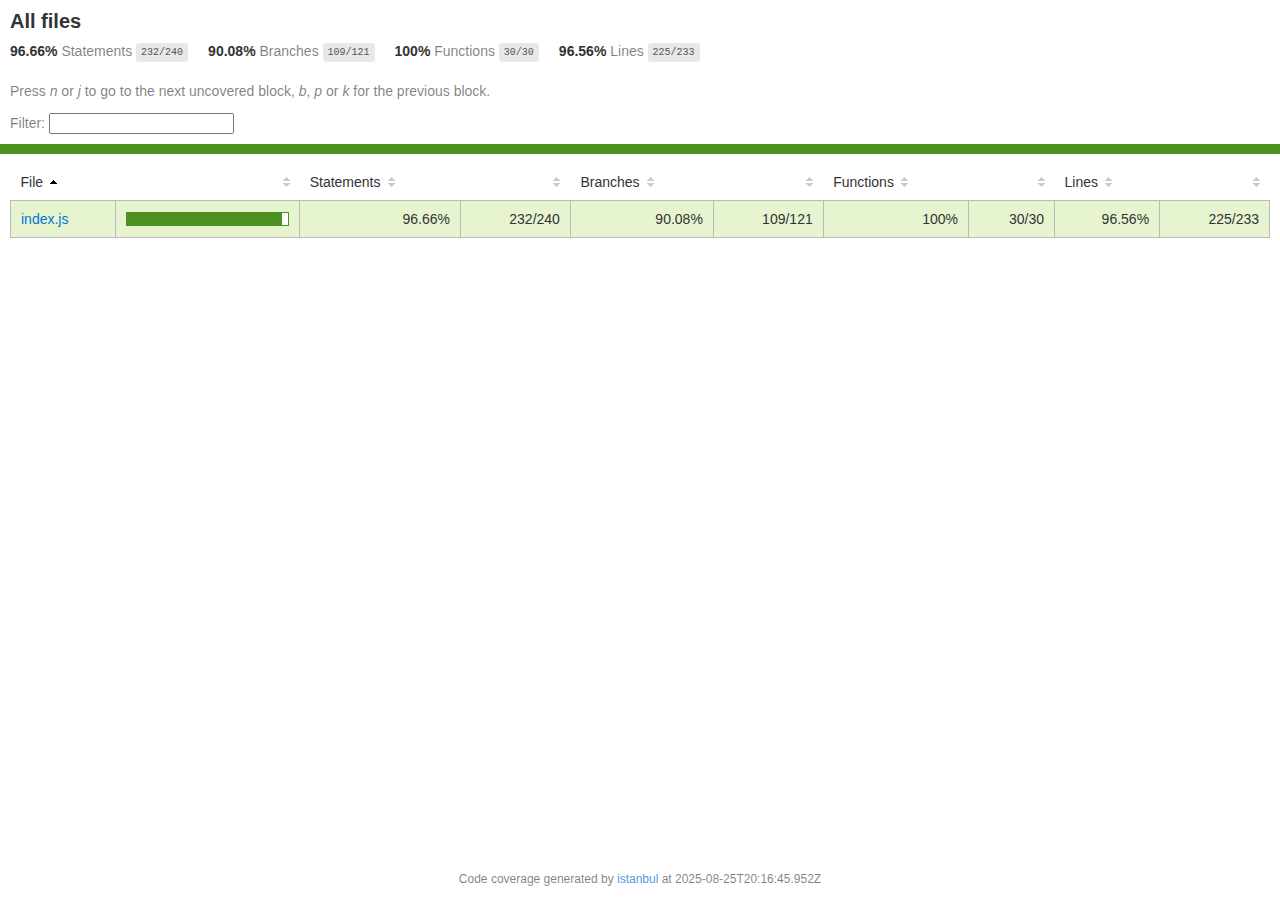
<file: SignUp/backend/node_modules/kareem/coverage/lcov-report/index.html>
<!doctype html>
<html lang="en">

<head>
    <title>Code coverage report for All files</title>
    <meta charset="utf-8" />
    <link rel="stylesheet" href="prettify.css" />
    <link rel="stylesheet" href="base.css" />
    <link rel="shortcut icon" type="image/x-icon" href="favicon.png" />
    <meta name="viewport" content="width=device-width, initial-scale=1" />
    <style type='text/css'>
        .coverage-summary .sorter {
            background-image: url(sort-arrow-sprite.png);
        }
    </style>
</head>
    
<body>
<div class='wrapper'>
    <div class='pad1'>
        <h1>All files</h1>
        <div class='clearfix'>
            
            <div class='fl pad1y space-right2'>
                <span class="strong">96.66% </span>
                <span class="quiet">Statements</span>
                <span class='fraction'>232/240</span>
            </div>
        
            
            <div class='fl pad1y space-right2'>
                <span class="strong">90.08% </span>
                <span class="quiet">Branches</span>
                <span class='fraction'>109/121</span>
            </div>
        
            
            <div class='fl pad1y space-right2'>
                <span class="strong">100% </span>
                <span class="quiet">Functions</span>
                <span class='fraction'>30/30</span>
            </div>
        
            
            <div class='fl pad1y space-right2'>
                <span class="strong">96.56% </span>
                <span class="quiet">Lines</span>
                <span class='fraction'>225/233</span>
            </div>
        
            
        </div>
        <p class="quiet">
            Press <em>n</em> or <em>j</em> to go to the next uncovered block, <em>b</em>, <em>p</em> or <em>k</em> for the previous block.
        </p>
        <template id="filterTemplate">
            <div class="quiet">
                Filter:
                <input type="search" id="fileSearch">
            </div>
        </template>
    </div>
    <div class='status-line high'></div>
    <div class="pad1">
<table class="coverage-summary">
<thead>
<tr>
   <th data-col="file" data-fmt="html" data-html="true" class="file">File</th>
   <th data-col="pic" data-type="number" data-fmt="html" data-html="true" class="pic"></th>
   <th data-col="statements" data-type="number" data-fmt="pct" class="pct">Statements</th>
   <th data-col="statements_raw" data-type="number" data-fmt="html" class="abs"></th>
   <th data-col="branches" data-type="number" data-fmt="pct" class="pct">Branches</th>
   <th data-col="branches_raw" data-type="number" data-fmt="html" class="abs"></th>
   <th data-col="functions" data-type="number" data-fmt="pct" class="pct">Functions</th>
   <th data-col="functions_raw" data-type="number" data-fmt="html" class="abs"></th>
   <th data-col="lines" data-type="number" data-fmt="pct" class="pct">Lines</th>
   <th data-col="lines_raw" data-type="number" data-fmt="html" class="abs"></th>
</tr>
</thead>
<tbody><tr>
	<td class="file high" data-value="index.js"><a href="index.js.html">index.js</a></td>
	<td data-value="96.66" class="pic high">
	<div class="chart"><div class="cover-fill" style="width: 96%"></div><div class="cover-empty" style="width: 4%"></div></div>
	</td>
	<td data-value="96.66" class="pct high">96.66%</td>
	<td data-value="240" class="abs high">232/240</td>
	<td data-value="90.08" class="pct high">90.08%</td>
	<td data-value="121" class="abs high">109/121</td>
	<td data-value="100" class="pct high">100%</td>
	<td data-value="30" class="abs high">30/30</td>
	<td data-value="96.56" class="pct high">96.56%</td>
	<td data-value="233" class="abs high">225/233</td>
	</tr>

</tbody>
</table>
</div>
                <div class='push'></div><!-- for sticky footer -->
            </div><!-- /wrapper -->
            <div class='footer quiet pad2 space-top1 center small'>
                Code coverage generated by
                <a href="https://istanbul.js.org/" target="_blank" rel="noopener noreferrer">istanbul</a>
                at 2025-08-25T20:16:45.952Z
            </div>
        <script src="prettify.js"></script>
        <script>
            window.onload = function () {
                prettyPrint();
            };
        </script>
        <script src="sorter.js"></script>
        <script src="block-navigation.js"></script>
    </body>
</html>
</file>
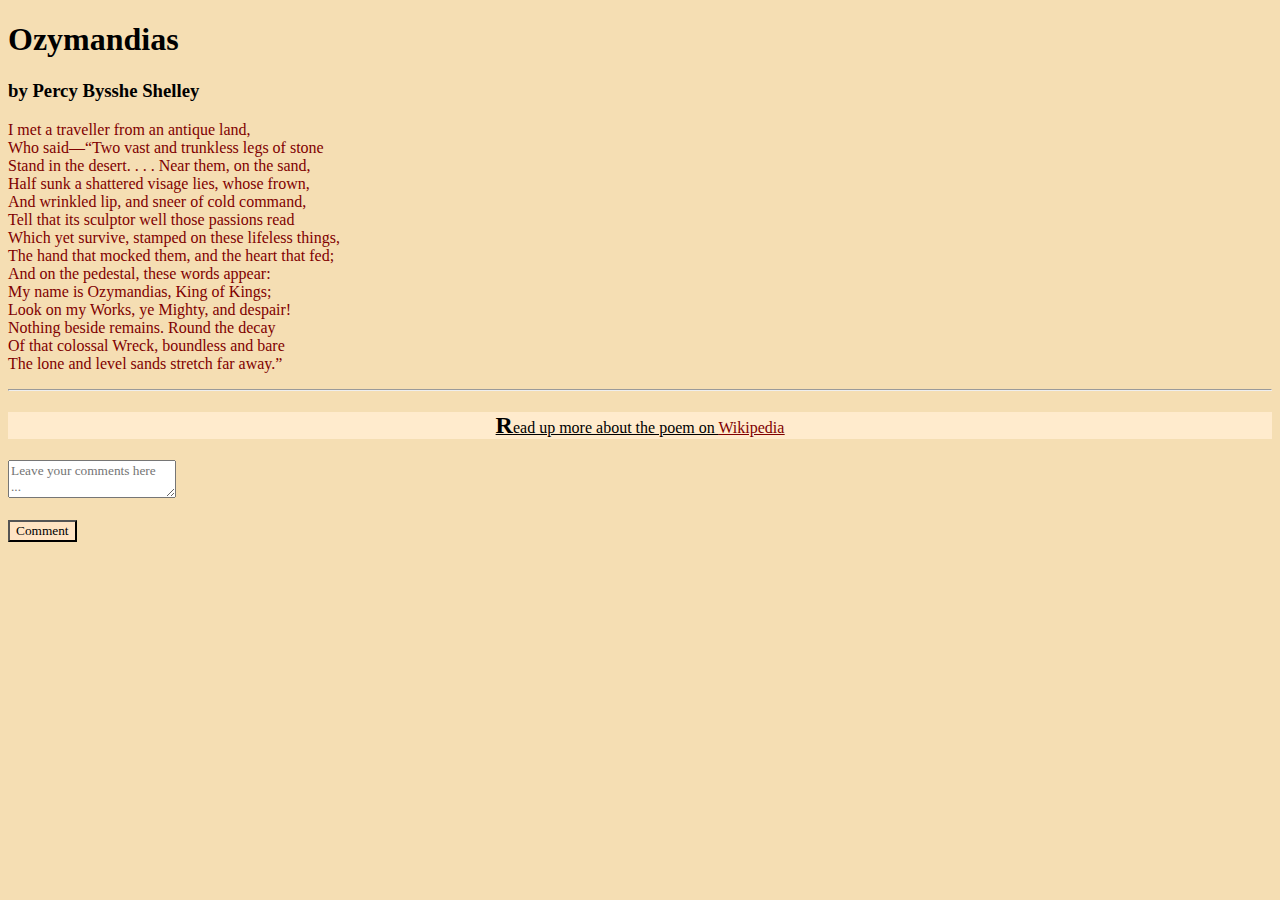
<file: HTML_CSS/index2.html>
<!-- Homework Question -->

<!DOCTYPE html> 
<html lang="en"> 
<head> 
<meta charset="UTF-8" /> 
<meta http-equiv="X-UA-Compatible" content="IE=edge" /> <meta 
name="viewport" content="width=device-width, initial- 
scale=1.0" /> 
<link rel="stylesheet" href="style.css" /> 
<title>CCS Assignment-1</title> 
</head> 
<body style="background-color: wheat;"> 
<!-- Poem Name --> 
<h1>Ozymandias</h1> 
<!-- Poet's Name --> 
<h3>by Percy Bysshe Shelley</h3> 
<!-- Poem --> 
<p> 
I met a traveller from an antique land,<br /> 
Who said—“Two vast and trunkless legs of stone<br /> 
 
 
Stand in the desert. . . . Near them, on the sand,<br /> 
Half sunk a shattered visage lies, whose frown,<br /> 
And wrinkled lip, and sneer of cold command,<br /> 
Tell that its sculptor well those passions read<br /> 
Which yet survive, stamped on these lifeless things,<br /> 
The hand that mocked them, and the heart that fed;<br /> 
And on the pedestal, these words appear:<br /> 
My name is Ozymandias, King of Kings;<br /> 
Look on my Works, ye Mighty, and despair!<br /> 
Nothing beside remains. Round the decay<br /> 
Of that colossal Wreck, boundless and bare<br /> 
The lone and level sands stretch far away.”<br /> 
</p> 
<hr /> 
<h4> 
Read up more about the poem on 
<a 
href="https://en.wikipedia.org/wiki/Ozymandias">Wikipedia</a> 
</h4> 
 
<textarea placeholder="Leave your comments here 
..."></textarea> 
<br /><br /> 
<button>Comment</button> 
</body> 
</html>
</file>
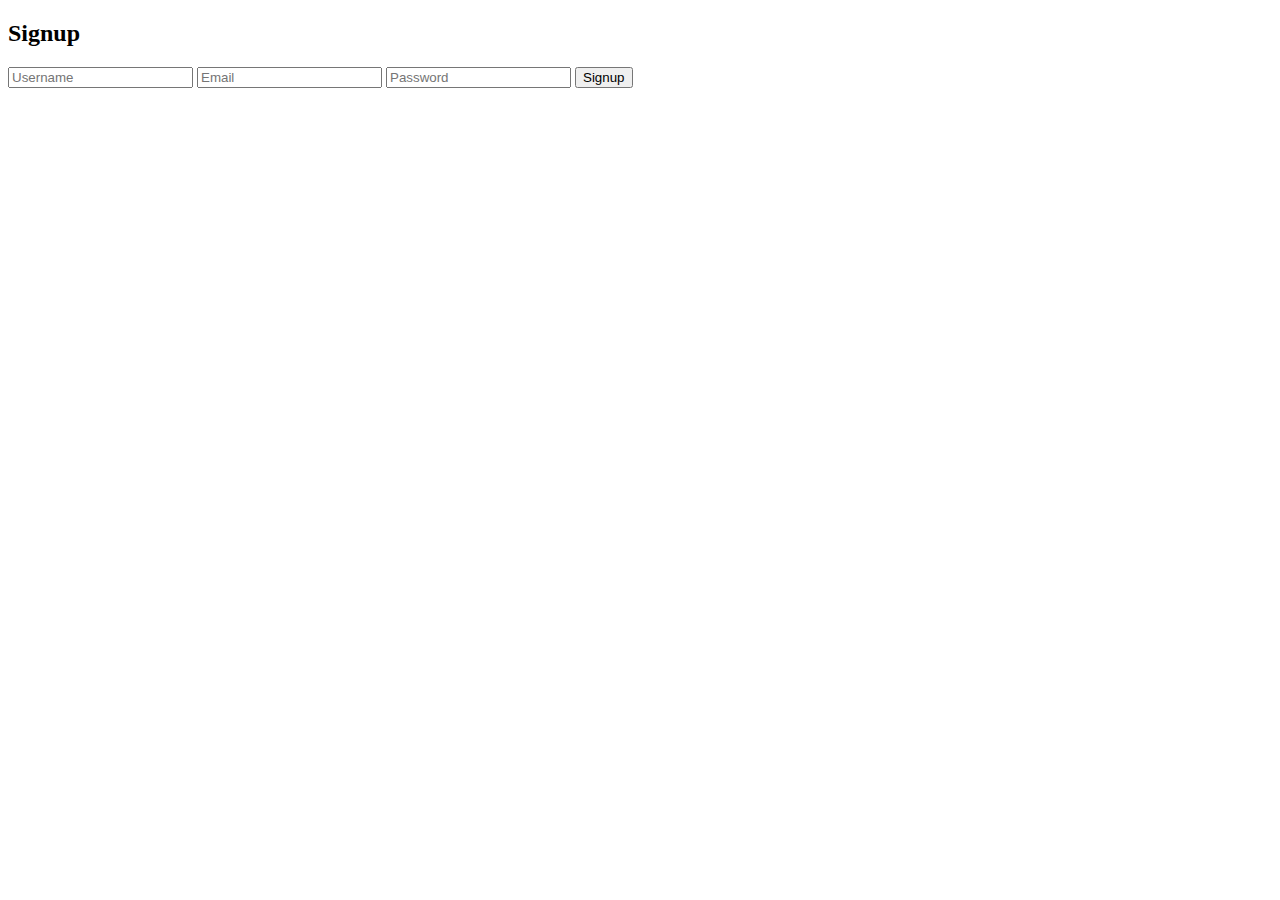
<file: SignUp/frontend/signup.html>
<!DOCTYPE html>
<html>
<head>
  <title>Signup</title>
</head>
<body>

  <h2>Signup</h2>

  <input id="username" placeholder="Username" />
  <input id="email" placeholder="Email" />
  <input id="password" type="password" placeholder="Password" />

  <button onclick="signup()">Signup</button>

  <script>
    async function signup() {
      const username = document.getElementById("username").value;
      const email = document.getElementById("email").value;
      const password = document.getElementById("password").value;

      const res = await fetch("http://localhost:5000/api/auth/signup", {
        method: "POST",
        headers: {
          "Content-Type": "application/json"
        },
        body: JSON.stringify({
          username,
          email,
          password
        })
      });

      const data = await res.json();
      alert(data.message || data.error);
    }
  </script>

</body>
</html>
</file>
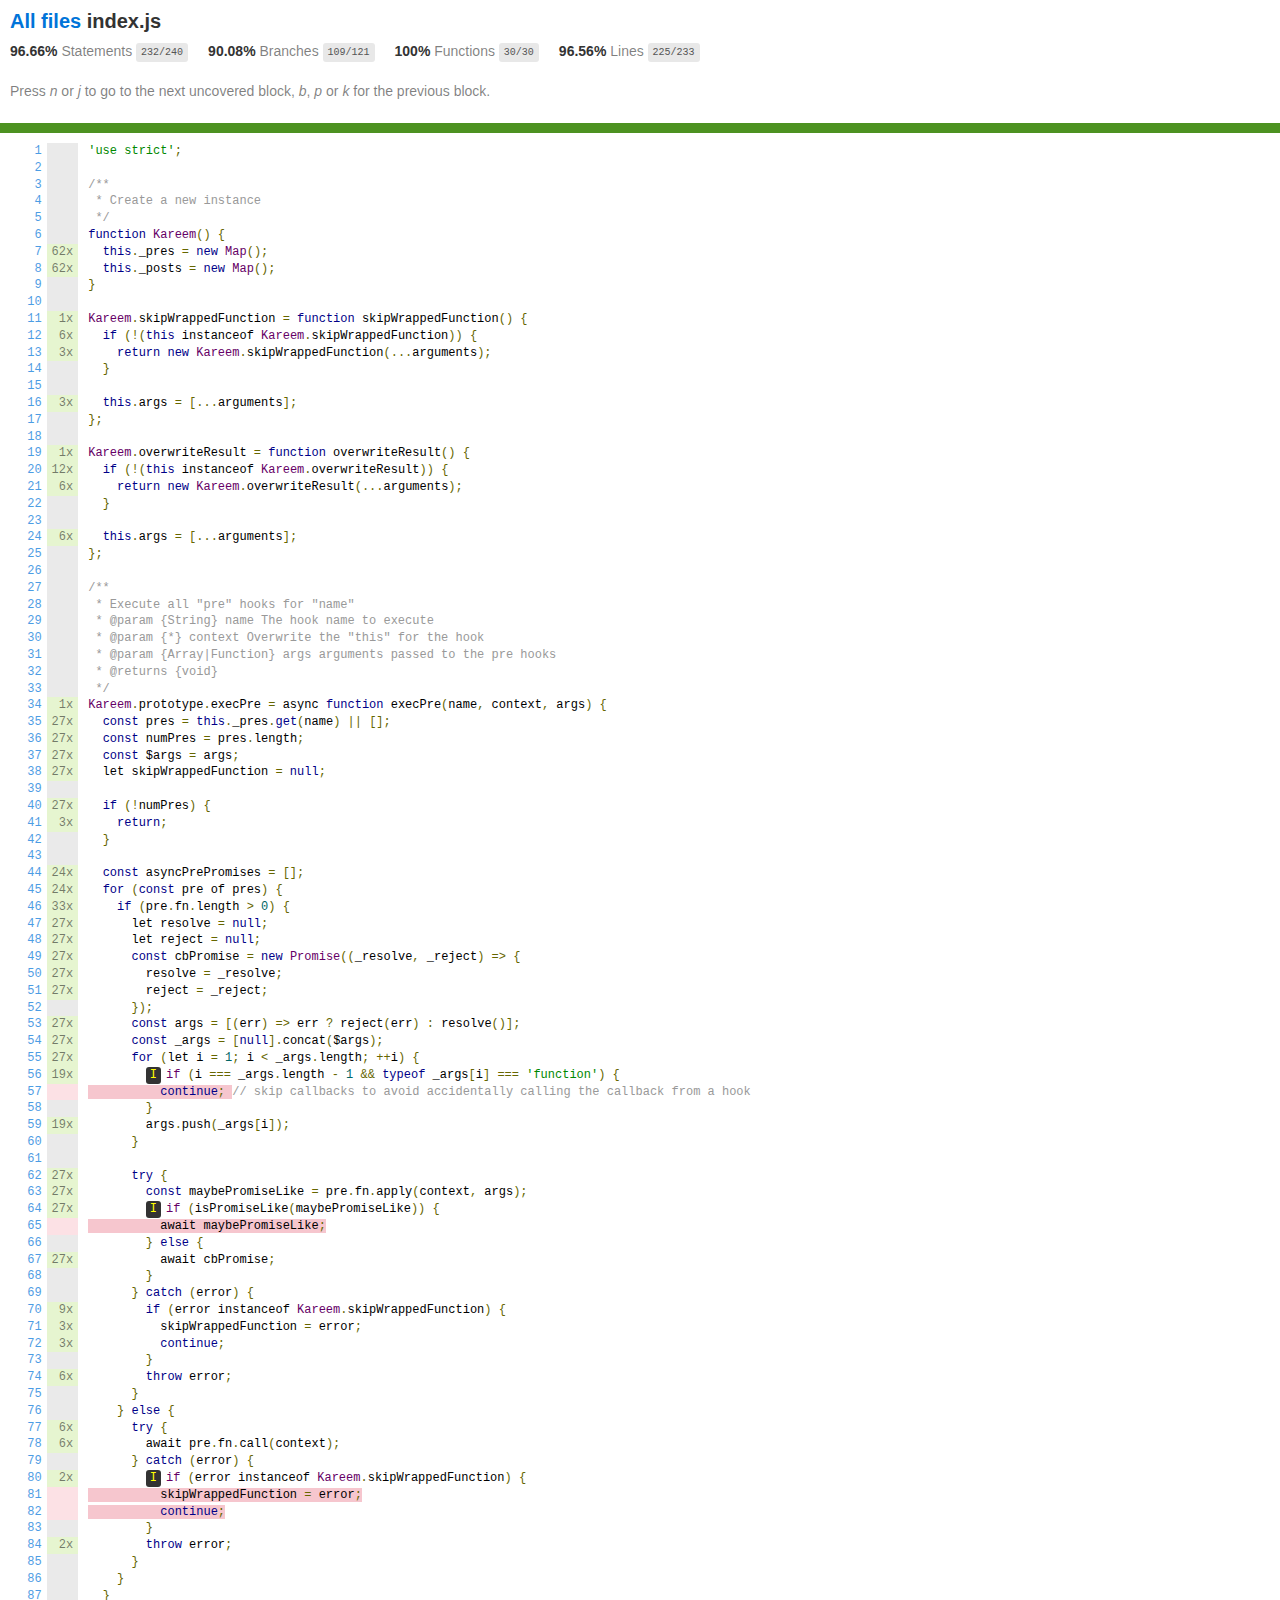
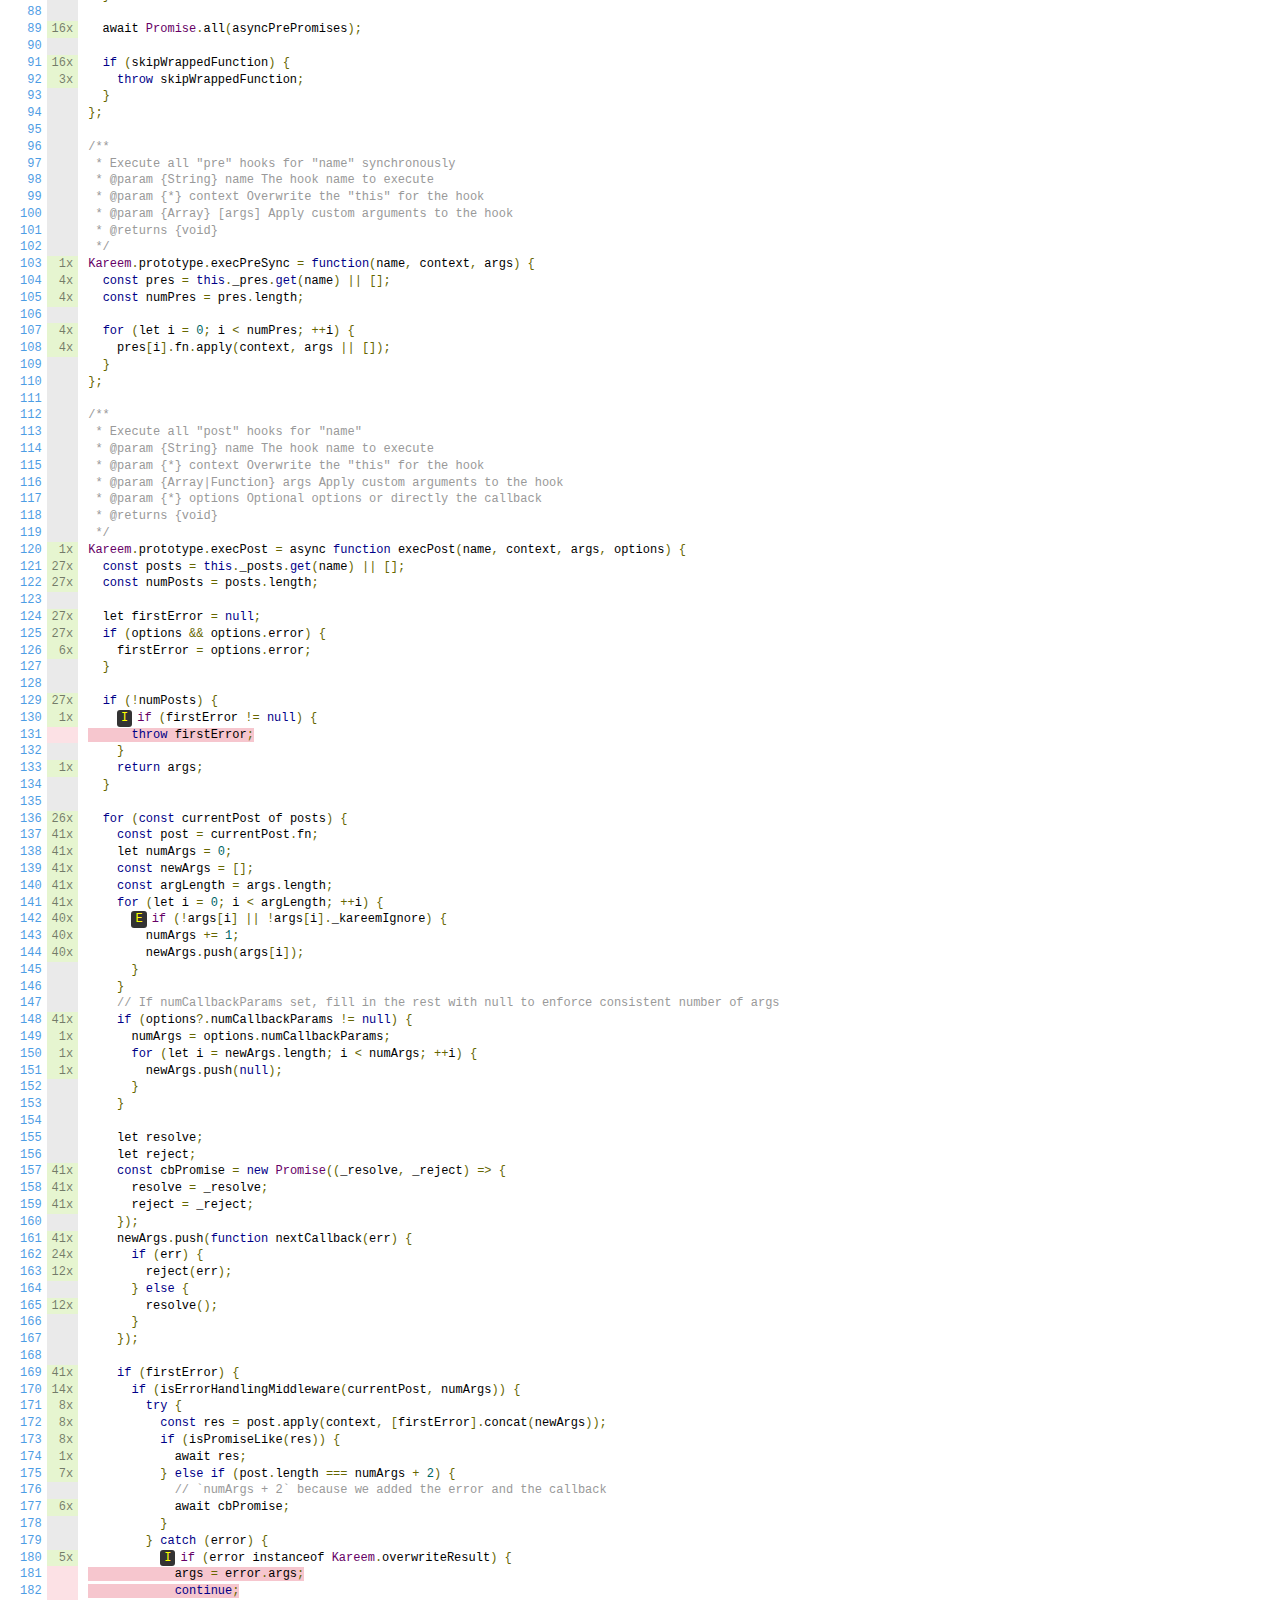
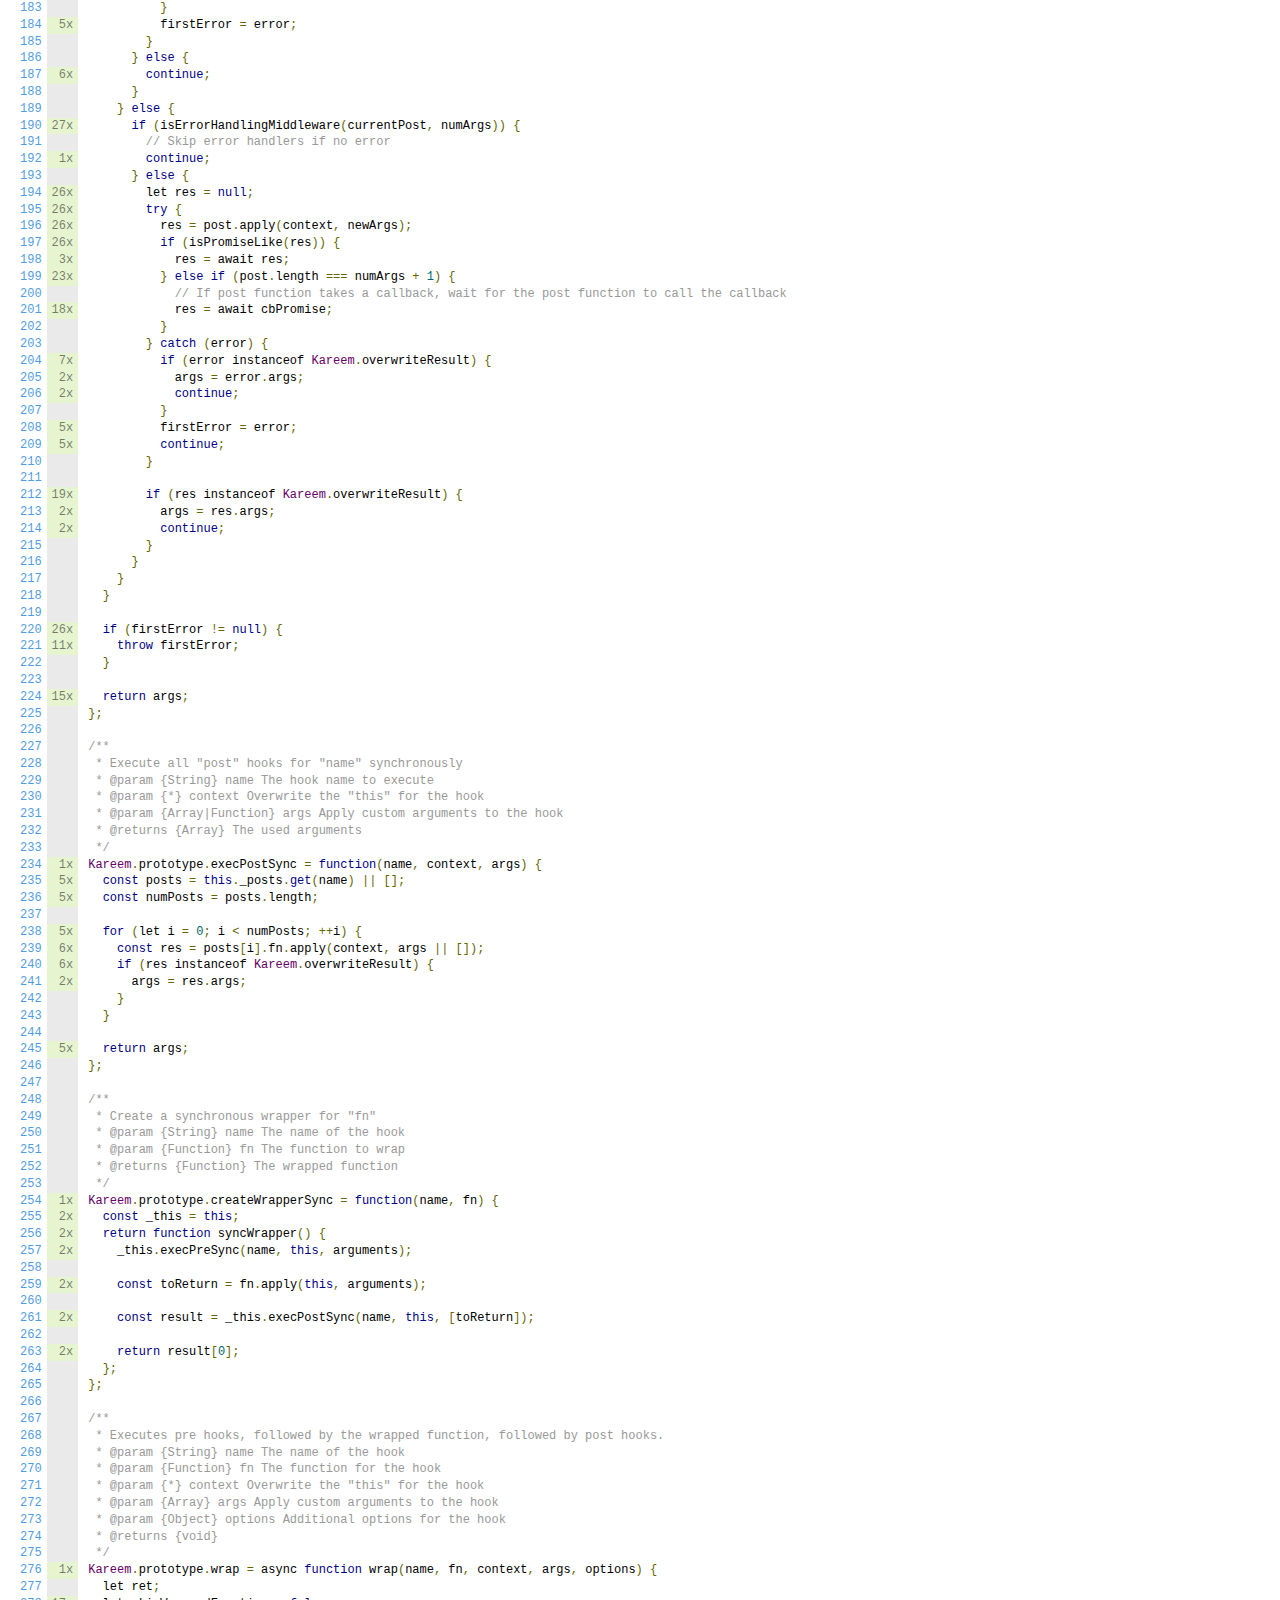
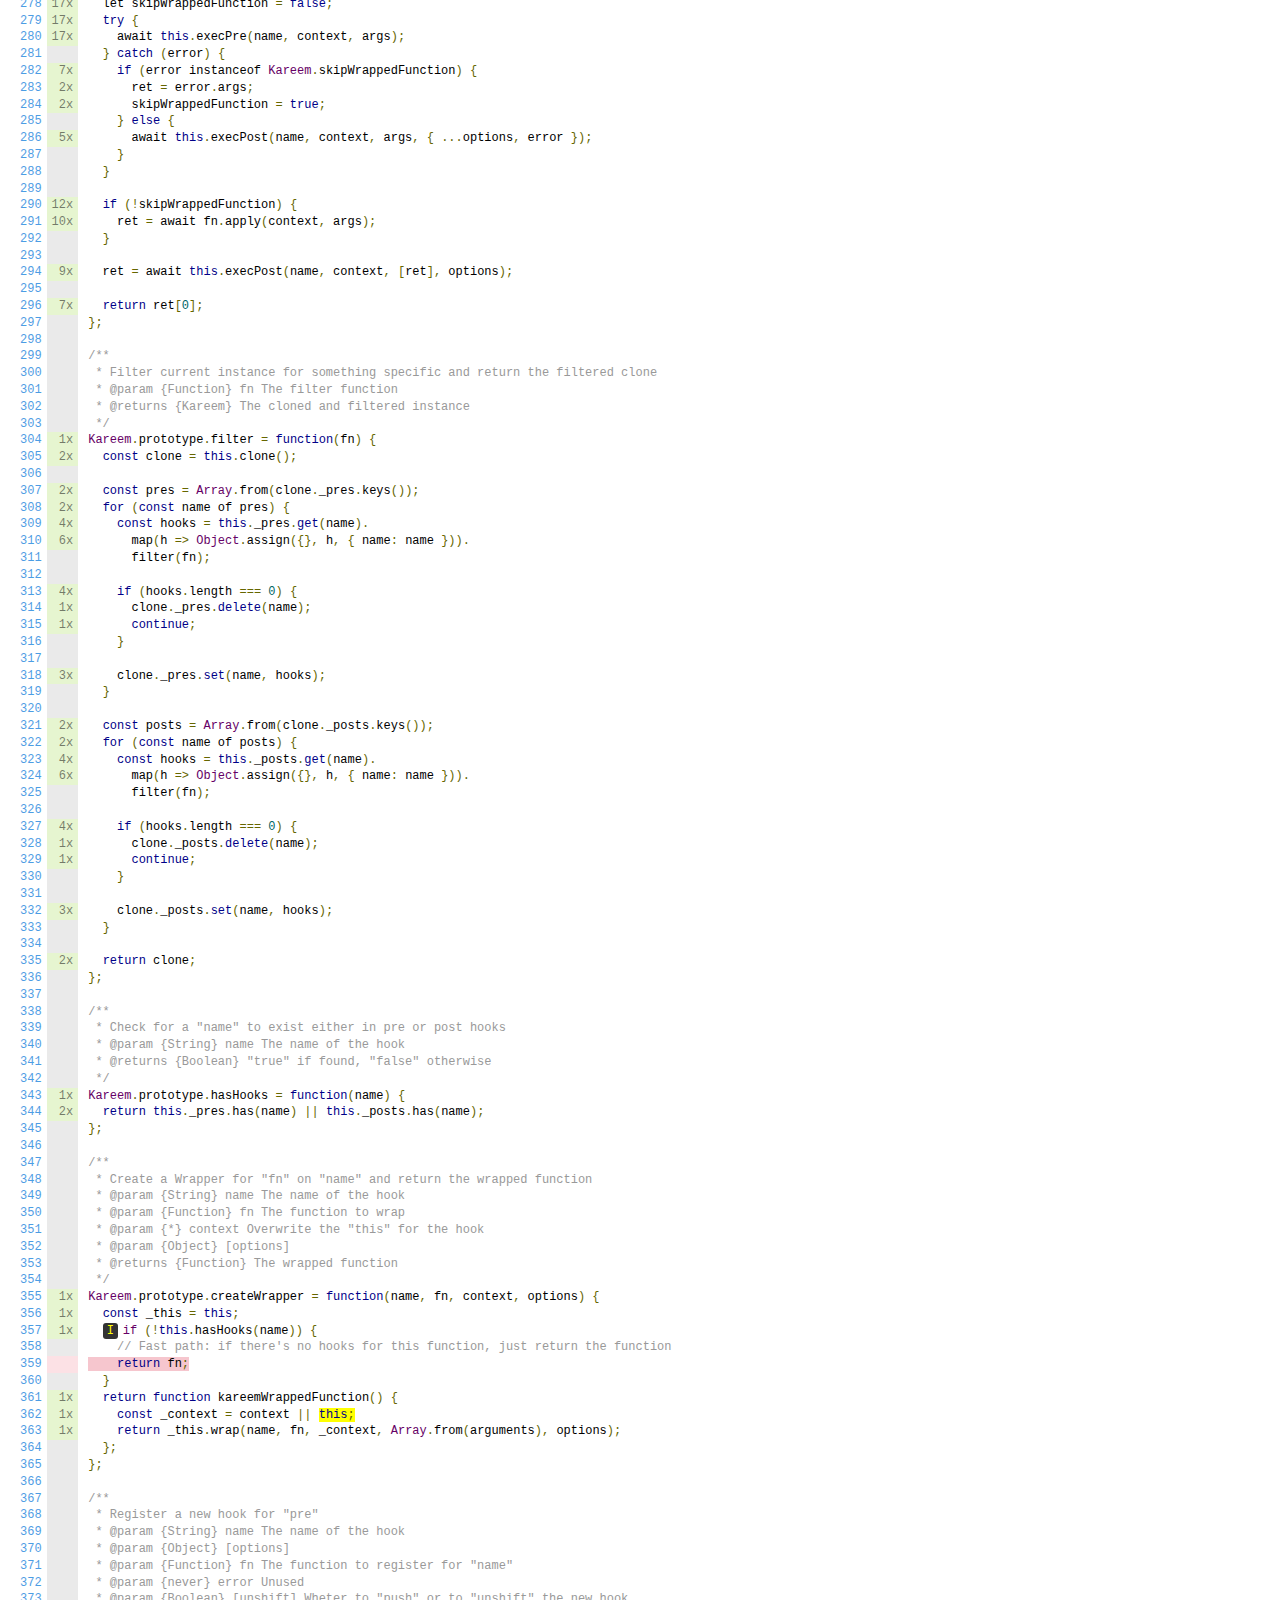
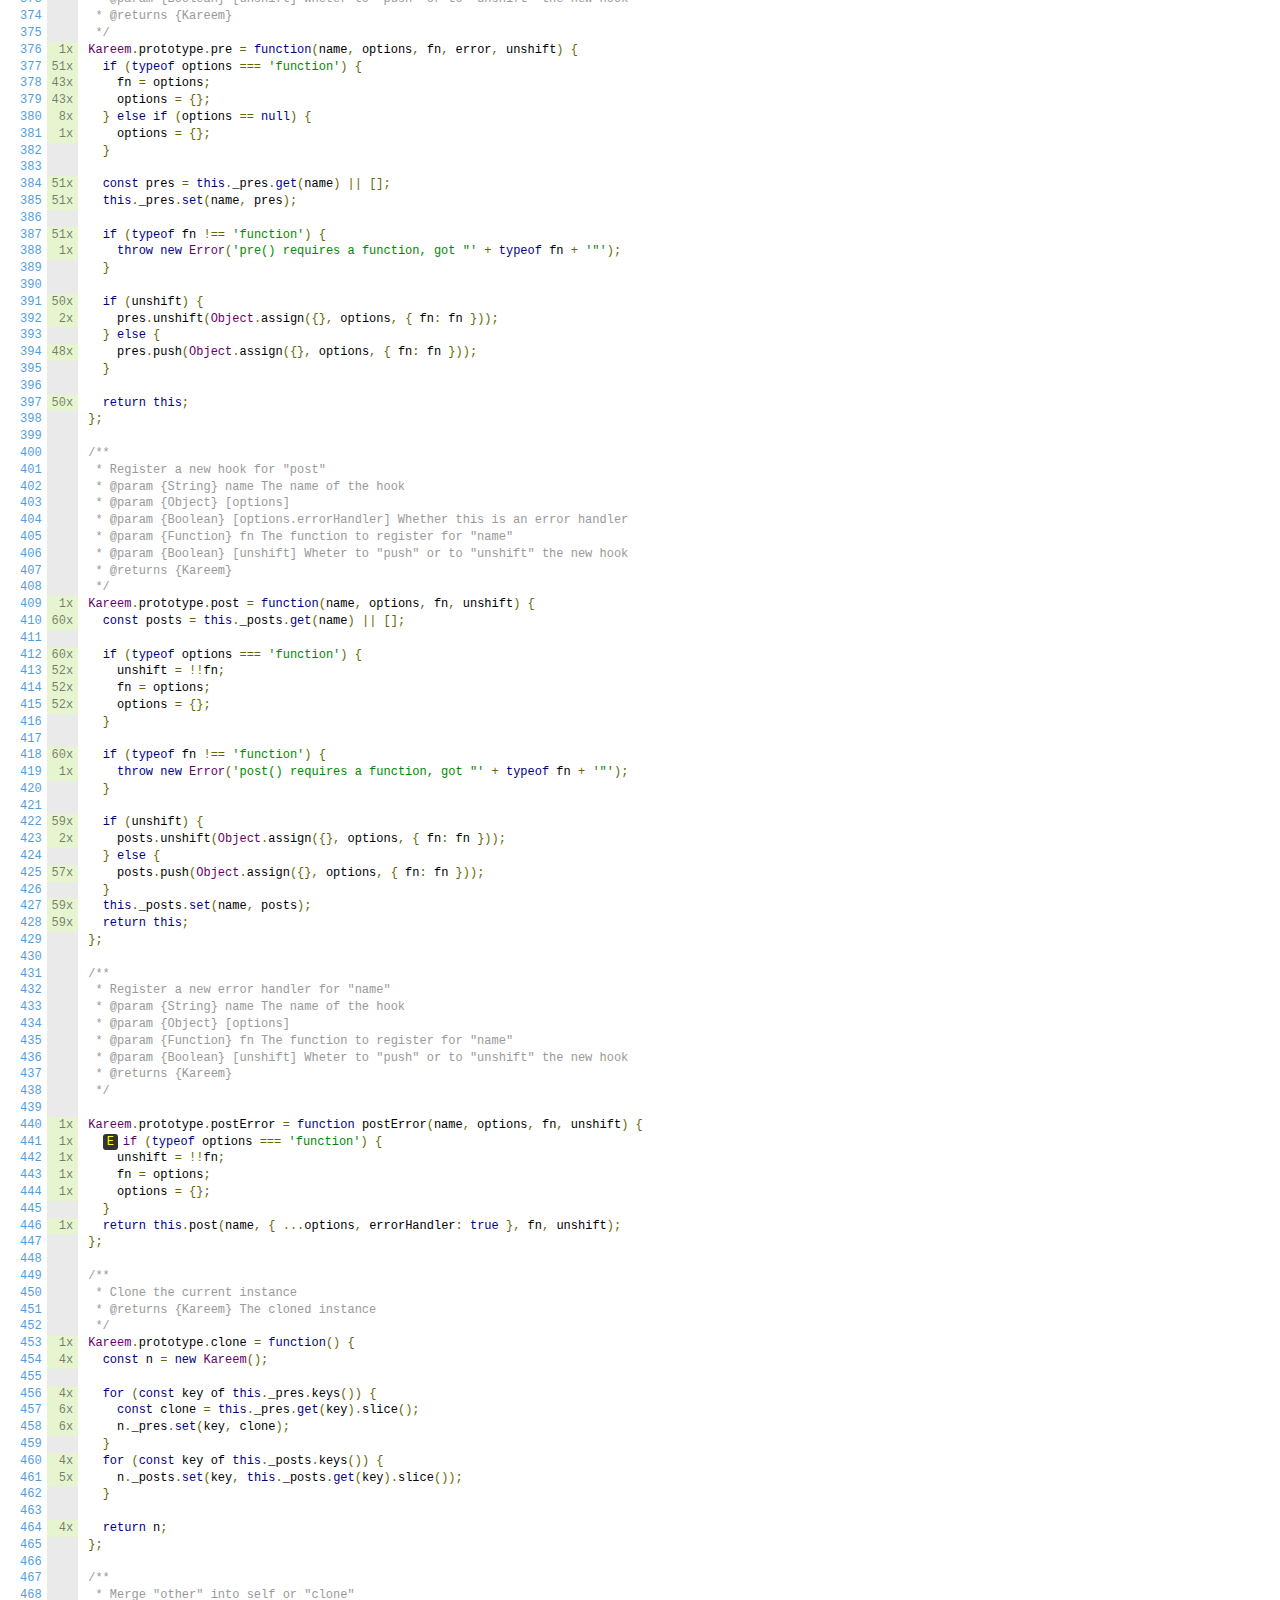
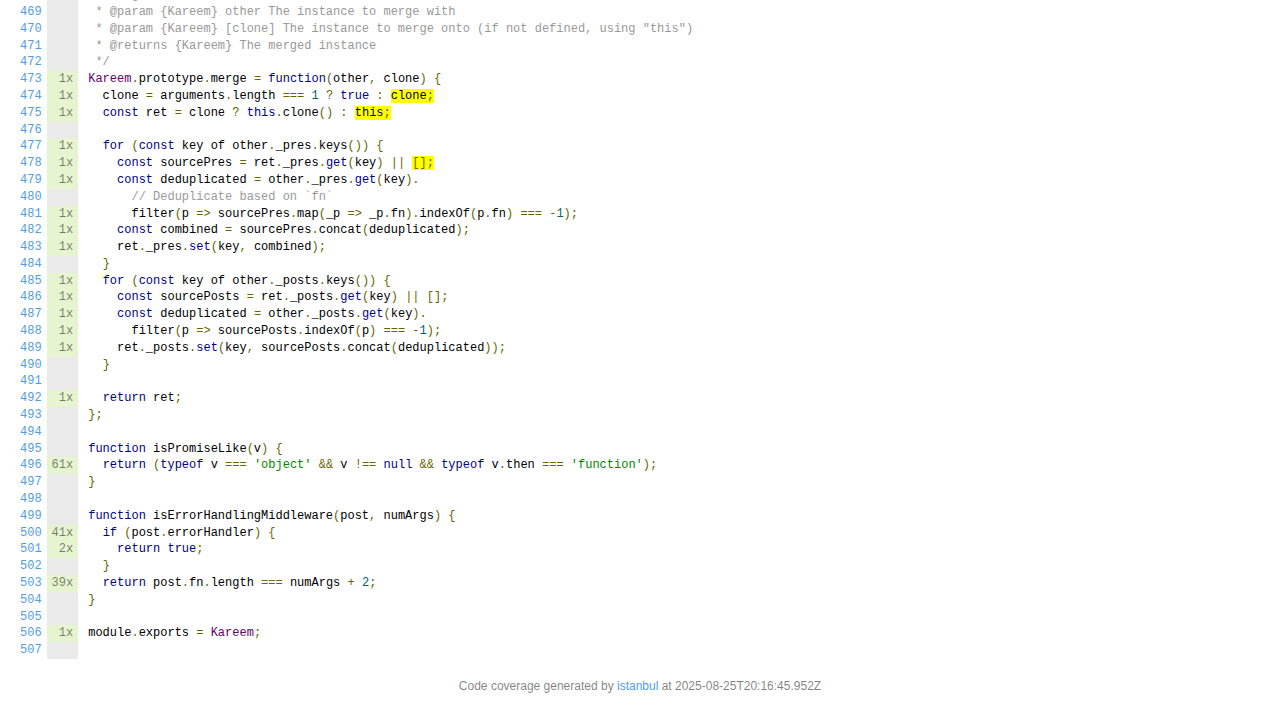
<file: SignUp/backend/node_modules/kareem/coverage/lcov-report/index.js.html>
<!doctype html>
<html lang="en">

<head>
    <title>Code coverage report for index.js</title>
    <meta charset="utf-8" />
    <link rel="stylesheet" href="prettify.css" />
    <link rel="stylesheet" href="base.css" />
    <link rel="shortcut icon" type="image/x-icon" href="favicon.png" />
    <meta name="viewport" content="width=device-width, initial-scale=1" />
    <style type='text/css'>
        .coverage-summary .sorter {
            background-image: url(sort-arrow-sprite.png);
        }
    </style>
</head>
    
<body>
<div class='wrapper'>
    <div class='pad1'>
        <h1><a href="index.html">All files</a> index.js</h1>
        <div class='clearfix'>
            
            <div class='fl pad1y space-right2'>
                <span class="strong">96.66% </span>
                <span class="quiet">Statements</span>
                <span class='fraction'>232/240</span>
            </div>
        
            
            <div class='fl pad1y space-right2'>
                <span class="strong">90.08% </span>
                <span class="quiet">Branches</span>
                <span class='fraction'>109/121</span>
            </div>
        
            
            <div class='fl pad1y space-right2'>
                <span class="strong">100% </span>
                <span class="quiet">Functions</span>
                <span class='fraction'>30/30</span>
            </div>
        
            
            <div class='fl pad1y space-right2'>
                <span class="strong">96.56% </span>
                <span class="quiet">Lines</span>
                <span class='fraction'>225/233</span>
            </div>
        
            
        </div>
        <p class="quiet">
            Press <em>n</em> or <em>j</em> to go to the next uncovered block, <em>b</em>, <em>p</em> or <em>k</em> for the previous block.
        </p>
        <template id="filterTemplate">
            <div class="quiet">
                Filter:
                <input type="search" id="fileSearch">
            </div>
        </template>
    </div>
    <div class='status-line high'></div>
    <pre><table class="coverage">
<tr><td class="line-count quiet"><a name='L1'></a><a href='#L1'>1</a>
<a name='L2'></a><a href='#L2'>2</a>
<a name='L3'></a><a href='#L3'>3</a>
<a name='L4'></a><a href='#L4'>4</a>
<a name='L5'></a><a href='#L5'>5</a>
<a name='L6'></a><a href='#L6'>6</a>
<a name='L7'></a><a href='#L7'>7</a>
<a name='L8'></a><a href='#L8'>8</a>
<a name='L9'></a><a href='#L9'>9</a>
<a name='L10'></a><a href='#L10'>10</a>
<a name='L11'></a><a href='#L11'>11</a>
<a name='L12'></a><a href='#L12'>12</a>
<a name='L13'></a><a href='#L13'>13</a>
<a name='L14'></a><a href='#L14'>14</a>
<a name='L15'></a><a href='#L15'>15</a>
<a name='L16'></a><a href='#L16'>16</a>
<a name='L17'></a><a href='#L17'>17</a>
<a name='L18'></a><a href='#L18'>18</a>
<a name='L19'></a><a href='#L19'>19</a>
<a name='L20'></a><a href='#L20'>20</a>
<a name='L21'></a><a href='#L21'>21</a>
<a name='L22'></a><a href='#L22'>22</a>
<a name='L23'></a><a href='#L23'>23</a>
<a name='L24'></a><a href='#L24'>24</a>
<a name='L25'></a><a href='#L25'>25</a>
<a name='L26'></a><a href='#L26'>26</a>
<a name='L27'></a><a href='#L27'>27</a>
<a name='L28'></a><a href='#L28'>28</a>
<a name='L29'></a><a href='#L29'>29</a>
<a name='L30'></a><a href='#L30'>30</a>
<a name='L31'></a><a href='#L31'>31</a>
<a name='L32'></a><a href='#L32'>32</a>
<a name='L33'></a><a href='#L33'>33</a>
<a name='L34'></a><a href='#L34'>34</a>
<a name='L35'></a><a href='#L35'>35</a>
<a name='L36'></a><a href='#L36'>36</a>
<a name='L37'></a><a href='#L37'>37</a>
<a name='L38'></a><a href='#L38'>38</a>
<a name='L39'></a><a href='#L39'>39</a>
<a name='L40'></a><a href='#L40'>40</a>
<a name='L41'></a><a href='#L41'>41</a>
<a name='L42'></a><a href='#L42'>42</a>
<a name='L43'></a><a href='#L43'>43</a>
<a name='L44'></a><a href='#L44'>44</a>
<a name='L45'></a><a href='#L45'>45</a>
<a name='L46'></a><a href='#L46'>46</a>
<a name='L47'></a><a href='#L47'>47</a>
<a name='L48'></a><a href='#L48'>48</a>
<a name='L49'></a><a href='#L49'>49</a>
<a name='L50'></a><a href='#L50'>50</a>
<a name='L51'></a><a href='#L51'>51</a>
<a name='L52'></a><a href='#L52'>52</a>
<a name='L53'></a><a href='#L53'>53</a>
<a name='L54'></a><a href='#L54'>54</a>
<a name='L55'></a><a href='#L55'>55</a>
<a name='L56'></a><a href='#L56'>56</a>
<a name='L57'></a><a href='#L57'>57</a>
<a name='L58'></a><a href='#L58'>58</a>
<a name='L59'></a><a href='#L59'>59</a>
<a name='L60'></a><a href='#L60'>60</a>
<a name='L61'></a><a href='#L61'>61</a>
<a name='L62'></a><a href='#L62'>62</a>
<a name='L63'></a><a href='#L63'>63</a>
<a name='L64'></a><a href='#L64'>64</a>
<a name='L65'></a><a href='#L65'>65</a>
<a name='L66'></a><a href='#L66'>66</a>
<a name='L67'></a><a href='#L67'>67</a>
<a name='L68'></a><a href='#L68'>68</a>
<a name='L69'></a><a href='#L69'>69</a>
<a name='L70'></a><a href='#L70'>70</a>
<a name='L71'></a><a href='#L71'>71</a>
<a name='L72'></a><a href='#L72'>72</a>
<a name='L73'></a><a href='#L73'>73</a>
<a name='L74'></a><a href='#L74'>74</a>
<a name='L75'></a><a href='#L75'>75</a>
<a name='L76'></a><a href='#L76'>76</a>
<a name='L77'></a><a href='#L77'>77</a>
<a name='L78'></a><a href='#L78'>78</a>
<a name='L79'></a><a href='#L79'>79</a>
<a name='L80'></a><a href='#L80'>80</a>
<a name='L81'></a><a href='#L81'>81</a>
<a name='L82'></a><a href='#L82'>82</a>
<a name='L83'></a><a href='#L83'>83</a>
<a name='L84'></a><a href='#L84'>84</a>
<a name='L85'></a><a href='#L85'>85</a>
<a name='L86'></a><a href='#L86'>86</a>
<a name='L87'></a><a href='#L87'>87</a>
<a name='L88'></a><a href='#L88'>88</a>
<a name='L89'></a><a href='#L89'>89</a>
<a name='L90'></a><a href='#L90'>90</a>
<a name='L91'></a><a href='#L91'>91</a>
<a name='L92'></a><a href='#L92'>92</a>
<a name='L93'></a><a href='#L93'>93</a>
<a name='L94'></a><a href='#L94'>94</a>
<a name='L95'></a><a href='#L95'>95</a>
<a name='L96'></a><a href='#L96'>96</a>
<a name='L97'></a><a href='#L97'>97</a>
<a name='L98'></a><a href='#L98'>98</a>
<a name='L99'></a><a href='#L99'>99</a>
<a name='L100'></a><a href='#L100'>100</a>
<a name='L101'></a><a href='#L101'>101</a>
<a name='L102'></a><a href='#L102'>102</a>
<a name='L103'></a><a href='#L103'>103</a>
<a name='L104'></a><a href='#L104'>104</a>
<a name='L105'></a><a href='#L105'>105</a>
<a name='L106'></a><a href='#L106'>106</a>
<a name='L107'></a><a href='#L107'>107</a>
<a name='L108'></a><a href='#L108'>108</a>
<a name='L109'></a><a href='#L109'>109</a>
<a name='L110'></a><a href='#L110'>110</a>
<a name='L111'></a><a href='#L111'>111</a>
<a name='L112'></a><a href='#L112'>112</a>
<a name='L113'></a><a href='#L113'>113</a>
<a name='L114'></a><a href='#L114'>114</a>
<a name='L115'></a><a href='#L115'>115</a>
<a name='L116'></a><a href='#L116'>116</a>
<a name='L117'></a><a href='#L117'>117</a>
<a name='L118'></a><a href='#L118'>118</a>
<a name='L119'></a><a href='#L119'>119</a>
<a name='L120'></a><a href='#L120'>120</a>
<a name='L121'></a><a href='#L121'>121</a>
<a name='L122'></a><a href='#L122'>122</a>
<a name='L123'></a><a href='#L123'>123</a>
<a name='L124'></a><a href='#L124'>124</a>
<a name='L125'></a><a href='#L125'>125</a>
<a name='L126'></a><a href='#L126'>126</a>
<a name='L127'></a><a href='#L127'>127</a>
<a name='L128'></a><a href='#L128'>128</a>
<a name='L129'></a><a href='#L129'>129</a>
<a name='L130'></a><a href='#L130'>130</a>
<a name='L131'></a><a href='#L131'>131</a>
<a name='L132'></a><a href='#L132'>132</a>
<a name='L133'></a><a href='#L133'>133</a>
<a name='L134'></a><a href='#L134'>134</a>
<a name='L135'></a><a href='#L135'>135</a>
<a name='L136'></a><a href='#L136'>136</a>
<a name='L137'></a><a href='#L137'>137</a>
<a name='L138'></a><a href='#L138'>138</a>
<a name='L139'></a><a href='#L139'>139</a>
<a name='L140'></a><a href='#L140'>140</a>
<a name='L141'></a><a href='#L141'>141</a>
<a name='L142'></a><a href='#L142'>142</a>
<a name='L143'></a><a href='#L143'>143</a>
<a name='L144'></a><a href='#L144'>144</a>
<a name='L145'></a><a href='#L145'>145</a>
<a name='L146'></a><a href='#L146'>146</a>
<a name='L147'></a><a href='#L147'>147</a>
<a name='L148'></a><a href='#L148'>148</a>
<a name='L149'></a><a href='#L149'>149</a>
<a name='L150'></a><a href='#L150'>150</a>
<a name='L151'></a><a href='#L151'>151</a>
<a name='L152'></a><a href='#L152'>152</a>
<a name='L153'></a><a href='#L153'>153</a>
<a name='L154'></a><a href='#L154'>154</a>
<a name='L155'></a><a href='#L155'>155</a>
<a name='L156'></a><a href='#L156'>156</a>
<a name='L157'></a><a href='#L157'>157</a>
<a name='L158'></a><a href='#L158'>158</a>
<a name='L159'></a><a href='#L159'>159</a>
<a name='L160'></a><a href='#L160'>160</a>
<a name='L161'></a><a href='#L161'>161</a>
<a name='L162'></a><a href='#L162'>162</a>
<a name='L163'></a><a href='#L163'>163</a>
<a name='L164'></a><a href='#L164'>164</a>
<a name='L165'></a><a href='#L165'>165</a>
<a name='L166'></a><a href='#L166'>166</a>
<a name='L167'></a><a href='#L167'>167</a>
<a name='L168'></a><a href='#L168'>168</a>
<a name='L169'></a><a href='#L169'>169</a>
<a name='L170'></a><a href='#L170'>170</a>
<a name='L171'></a><a href='#L171'>171</a>
<a name='L172'></a><a href='#L172'>172</a>
<a name='L173'></a><a href='#L173'>173</a>
<a name='L174'></a><a href='#L174'>174</a>
<a name='L175'></a><a href='#L175'>175</a>
<a name='L176'></a><a href='#L176'>176</a>
<a name='L177'></a><a href='#L177'>177</a>
<a name='L178'></a><a href='#L178'>178</a>
<a name='L179'></a><a href='#L179'>179</a>
<a name='L180'></a><a href='#L180'>180</a>
<a name='L181'></a><a href='#L181'>181</a>
<a name='L182'></a><a href='#L182'>182</a>
<a name='L183'></a><a href='#L183'>183</a>
<a name='L184'></a><a href='#L184'>184</a>
<a name='L185'></a><a href='#L185'>185</a>
<a name='L186'></a><a href='#L186'>186</a>
<a name='L187'></a><a href='#L187'>187</a>
<a name='L188'></a><a href='#L188'>188</a>
<a name='L189'></a><a href='#L189'>189</a>
<a name='L190'></a><a href='#L190'>190</a>
<a name='L191'></a><a href='#L191'>191</a>
<a name='L192'></a><a href='#L192'>192</a>
<a name='L193'></a><a href='#L193'>193</a>
<a name='L194'></a><a href='#L194'>194</a>
<a name='L195'></a><a href='#L195'>195</a>
<a name='L196'></a><a href='#L196'>196</a>
<a name='L197'></a><a href='#L197'>197</a>
<a name='L198'></a><a href='#L198'>198</a>
<a name='L199'></a><a href='#L199'>199</a>
<a name='L200'></a><a href='#L200'>200</a>
<a name='L201'></a><a href='#L201'>201</a>
<a name='L202'></a><a href='#L202'>202</a>
<a name='L203'></a><a href='#L203'>203</a>
<a name='L204'></a><a href='#L204'>204</a>
<a name='L205'></a><a href='#L205'>205</a>
<a name='L206'></a><a href='#L206'>206</a>
<a name='L207'></a><a href='#L207'>207</a>
<a name='L208'></a><a href='#L208'>208</a>
<a name='L209'></a><a href='#L209'>209</a>
<a name='L210'></a><a href='#L210'>210</a>
<a name='L211'></a><a href='#L211'>211</a>
<a name='L212'></a><a href='#L212'>212</a>
<a name='L213'></a><a href='#L213'>213</a>
<a name='L214'></a><a href='#L214'>214</a>
<a name='L215'></a><a href='#L215'>215</a>
<a name='L216'></a><a href='#L216'>216</a>
<a name='L217'></a><a href='#L217'>217</a>
<a name='L218'></a><a href='#L218'>218</a>
<a name='L219'></a><a href='#L219'>219</a>
<a name='L220'></a><a href='#L220'>220</a>
<a name='L221'></a><a href='#L221'>221</a>
<a name='L222'></a><a href='#L222'>222</a>
<a name='L223'></a><a href='#L223'>223</a>
<a name='L224'></a><a href='#L224'>224</a>
<a name='L225'></a><a href='#L225'>225</a>
<a name='L226'></a><a href='#L226'>226</a>
<a name='L227'></a><a href='#L227'>227</a>
<a name='L228'></a><a href='#L228'>228</a>
<a name='L229'></a><a href='#L229'>229</a>
<a name='L230'></a><a href='#L230'>230</a>
<a name='L231'></a><a href='#L231'>231</a>
<a name='L232'></a><a href='#L232'>232</a>
<a name='L233'></a><a href='#L233'>233</a>
<a name='L234'></a><a href='#L234'>234</a>
<a name='L235'></a><a href='#L235'>235</a>
<a name='L236'></a><a href='#L236'>236</a>
<a name='L237'></a><a href='#L237'>237</a>
<a name='L238'></a><a href='#L238'>238</a>
<a name='L239'></a><a href='#L239'>239</a>
<a name='L240'></a><a href='#L240'>240</a>
<a name='L241'></a><a href='#L241'>241</a>
<a name='L242'></a><a href='#L242'>242</a>
<a name='L243'></a><a href='#L243'>243</a>
<a name='L244'></a><a href='#L244'>244</a>
<a name='L245'></a><a href='#L245'>245</a>
<a name='L246'></a><a href='#L246'>246</a>
<a name='L247'></a><a href='#L247'>247</a>
<a name='L248'></a><a href='#L248'>248</a>
<a name='L249'></a><a href='#L249'>249</a>
<a name='L250'></a><a href='#L250'>250</a>
<a name='L251'></a><a href='#L251'>251</a>
<a name='L252'></a><a href='#L252'>252</a>
<a name='L253'></a><a href='#L253'>253</a>
<a name='L254'></a><a href='#L254'>254</a>
<a name='L255'></a><a href='#L255'>255</a>
<a name='L256'></a><a href='#L256'>256</a>
<a name='L257'></a><a href='#L257'>257</a>
<a name='L258'></a><a href='#L258'>258</a>
<a name='L259'></a><a href='#L259'>259</a>
<a name='L260'></a><a href='#L260'>260</a>
<a name='L261'></a><a href='#L261'>261</a>
<a name='L262'></a><a href='#L262'>262</a>
<a name='L263'></a><a href='#L263'>263</a>
<a name='L264'></a><a href='#L264'>264</a>
<a name='L265'></a><a href='#L265'>265</a>
<a name='L266'></a><a href='#L266'>266</a>
<a name='L267'></a><a href='#L267'>267</a>
<a name='L268'></a><a href='#L268'>268</a>
<a name='L269'></a><a href='#L269'>269</a>
<a name='L270'></a><a href='#L270'>270</a>
<a name='L271'></a><a href='#L271'>271</a>
<a name='L272'></a><a href='#L272'>272</a>
<a name='L273'></a><a href='#L273'>273</a>
<a name='L274'></a><a href='#L274'>274</a>
<a name='L275'></a><a href='#L275'>275</a>
<a name='L276'></a><a href='#L276'>276</a>
<a name='L277'></a><a href='#L277'>277</a>
<a name='L278'></a><a href='#L278'>278</a>
<a name='L279'></a><a href='#L279'>279</a>
<a name='L280'></a><a href='#L280'>280</a>
<a name='L281'></a><a href='#L281'>281</a>
<a name='L282'></a><a href='#L282'>282</a>
<a name='L283'></a><a href='#L283'>283</a>
<a name='L284'></a><a href='#L284'>284</a>
<a name='L285'></a><a href='#L285'>285</a>
<a name='L286'></a><a href='#L286'>286</a>
<a name='L287'></a><a href='#L287'>287</a>
<a name='L288'></a><a href='#L288'>288</a>
<a name='L289'></a><a href='#L289'>289</a>
<a name='L290'></a><a href='#L290'>290</a>
<a name='L291'></a><a href='#L291'>291</a>
<a name='L292'></a><a href='#L292'>292</a>
<a name='L293'></a><a href='#L293'>293</a>
<a name='L294'></a><a href='#L294'>294</a>
<a name='L295'></a><a href='#L295'>295</a>
<a name='L296'></a><a href='#L296'>296</a>
<a name='L297'></a><a href='#L297'>297</a>
<a name='L298'></a><a href='#L298'>298</a>
<a name='L299'></a><a href='#L299'>299</a>
<a name='L300'></a><a href='#L300'>300</a>
<a name='L301'></a><a href='#L301'>301</a>
<a name='L302'></a><a href='#L302'>302</a>
<a name='L303'></a><a href='#L303'>303</a>
<a name='L304'></a><a href='#L304'>304</a>
<a name='L305'></a><a href='#L305'>305</a>
<a name='L306'></a><a href='#L306'>306</a>
<a name='L307'></a><a href='#L307'>307</a>
<a name='L308'></a><a href='#L308'>308</a>
<a name='L309'></a><a href='#L309'>309</a>
<a name='L310'></a><a href='#L310'>310</a>
<a name='L311'></a><a href='#L311'>311</a>
<a name='L312'></a><a href='#L312'>312</a>
<a name='L313'></a><a href='#L313'>313</a>
<a name='L314'></a><a href='#L314'>314</a>
<a name='L315'></a><a href='#L315'>315</a>
<a name='L316'></a><a href='#L316'>316</a>
<a name='L317'></a><a href='#L317'>317</a>
<a name='L318'></a><a href='#L318'>318</a>
<a name='L319'></a><a href='#L319'>319</a>
<a name='L320'></a><a href='#L320'>320</a>
<a name='L321'></a><a href='#L321'>321</a>
<a name='L322'></a><a href='#L322'>322</a>
<a name='L323'></a><a href='#L323'>323</a>
<a name='L324'></a><a href='#L324'>324</a>
<a name='L325'></a><a href='#L325'>325</a>
<a name='L326'></a><a href='#L326'>326</a>
<a name='L327'></a><a href='#L327'>327</a>
<a name='L328'></a><a href='#L328'>328</a>
<a name='L329'></a><a href='#L329'>329</a>
<a name='L330'></a><a href='#L330'>330</a>
<a name='L331'></a><a href='#L331'>331</a>
<a name='L332'></a><a href='#L332'>332</a>
<a name='L333'></a><a href='#L333'>333</a>
<a name='L334'></a><a href='#L334'>334</a>
<a name='L335'></a><a href='#L335'>335</a>
<a name='L336'></a><a href='#L336'>336</a>
<a name='L337'></a><a href='#L337'>337</a>
<a name='L338'></a><a href='#L338'>338</a>
<a name='L339'></a><a href='#L339'>339</a>
<a name='L340'></a><a href='#L340'>340</a>
<a name='L341'></a><a href='#L341'>341</a>
<a name='L342'></a><a href='#L342'>342</a>
<a name='L343'></a><a href='#L343'>343</a>
<a name='L344'></a><a href='#L344'>344</a>
<a name='L345'></a><a href='#L345'>345</a>
<a name='L346'></a><a href='#L346'>346</a>
<a name='L347'></a><a href='#L347'>347</a>
<a name='L348'></a><a href='#L348'>348</a>
<a name='L349'></a><a href='#L349'>349</a>
<a name='L350'></a><a href='#L350'>350</a>
<a name='L351'></a><a href='#L351'>351</a>
<a name='L352'></a><a href='#L352'>352</a>
<a name='L353'></a><a href='#L353'>353</a>
<a name='L354'></a><a href='#L354'>354</a>
<a name='L355'></a><a href='#L355'>355</a>
<a name='L356'></a><a href='#L356'>356</a>
<a name='L357'></a><a href='#L357'>357</a>
<a name='L358'></a><a href='#L358'>358</a>
<a name='L359'></a><a href='#L359'>359</a>
<a name='L360'></a><a href='#L360'>360</a>
<a name='L361'></a><a href='#L361'>361</a>
<a name='L362'></a><a href='#L362'>362</a>
<a name='L363'></a><a href='#L363'>363</a>
<a name='L364'></a><a href='#L364'>364</a>
<a name='L365'></a><a href='#L365'>365</a>
<a name='L366'></a><a href='#L366'>366</a>
<a name='L367'></a><a href='#L367'>367</a>
<a name='L368'></a><a href='#L368'>368</a>
<a name='L369'></a><a href='#L369'>369</a>
<a name='L370'></a><a href='#L370'>370</a>
<a name='L371'></a><a href='#L371'>371</a>
<a name='L372'></a><a href='#L372'>372</a>
<a name='L373'></a><a href='#L373'>373</a>
<a name='L374'></a><a href='#L374'>374</a>
<a name='L375'></a><a href='#L375'>375</a>
<a name='L376'></a><a href='#L376'>376</a>
<a name='L377'></a><a href='#L377'>377</a>
<a name='L378'></a><a href='#L378'>378</a>
<a name='L379'></a><a href='#L379'>379</a>
<a name='L380'></a><a href='#L380'>380</a>
<a name='L381'></a><a href='#L381'>381</a>
<a name='L382'></a><a href='#L382'>382</a>
<a name='L383'></a><a href='#L383'>383</a>
<a name='L384'></a><a href='#L384'>384</a>
<a name='L385'></a><a href='#L385'>385</a>
<a name='L386'></a><a href='#L386'>386</a>
<a name='L387'></a><a href='#L387'>387</a>
<a name='L388'></a><a href='#L388'>388</a>
<a name='L389'></a><a href='#L389'>389</a>
<a name='L390'></a><a href='#L390'>390</a>
<a name='L391'></a><a href='#L391'>391</a>
<a name='L392'></a><a href='#L392'>392</a>
<a name='L393'></a><a href='#L393'>393</a>
<a name='L394'></a><a href='#L394'>394</a>
<a name='L395'></a><a href='#L395'>395</a>
<a name='L396'></a><a href='#L396'>396</a>
<a name='L397'></a><a href='#L397'>397</a>
<a name='L398'></a><a href='#L398'>398</a>
<a name='L399'></a><a href='#L399'>399</a>
<a name='L400'></a><a href='#L400'>400</a>
<a name='L401'></a><a href='#L401'>401</a>
<a name='L402'></a><a href='#L402'>402</a>
<a name='L403'></a><a href='#L403'>403</a>
<a name='L404'></a><a href='#L404'>404</a>
<a name='L405'></a><a href='#L405'>405</a>
<a name='L406'></a><a href='#L406'>406</a>
<a name='L407'></a><a href='#L407'>407</a>
<a name='L408'></a><a href='#L408'>408</a>
<a name='L409'></a><a href='#L409'>409</a>
<a name='L410'></a><a href='#L410'>410</a>
<a name='L411'></a><a href='#L411'>411</a>
<a name='L412'></a><a href='#L412'>412</a>
<a name='L413'></a><a href='#L413'>413</a>
<a name='L414'></a><a href='#L414'>414</a>
<a name='L415'></a><a href='#L415'>415</a>
<a name='L416'></a><a href='#L416'>416</a>
<a name='L417'></a><a href='#L417'>417</a>
<a name='L418'></a><a href='#L418'>418</a>
<a name='L419'></a><a href='#L419'>419</a>
<a name='L420'></a><a href='#L420'>420</a>
<a name='L421'></a><a href='#L421'>421</a>
<a name='L422'></a><a href='#L422'>422</a>
<a name='L423'></a><a href='#L423'>423</a>
<a name='L424'></a><a href='#L424'>424</a>
<a name='L425'></a><a href='#L425'>425</a>
<a name='L426'></a><a href='#L426'>426</a>
<a name='L427'></a><a href='#L427'>427</a>
<a name='L428'></a><a href='#L428'>428</a>
<a name='L429'></a><a href='#L429'>429</a>
<a name='L430'></a><a href='#L430'>430</a>
<a name='L431'></a><a href='#L431'>431</a>
<a name='L432'></a><a href='#L432'>432</a>
<a name='L433'></a><a href='#L433'>433</a>
<a name='L434'></a><a href='#L434'>434</a>
<a name='L435'></a><a href='#L435'>435</a>
<a name='L436'></a><a href='#L436'>436</a>
<a name='L437'></a><a href='#L437'>437</a>
<a name='L438'></a><a href='#L438'>438</a>
<a name='L439'></a><a href='#L439'>439</a>
<a name='L440'></a><a href='#L440'>440</a>
<a name='L441'></a><a href='#L441'>441</a>
<a name='L442'></a><a href='#L442'>442</a>
<a name='L443'></a><a href='#L443'>443</a>
<a name='L444'></a><a href='#L444'>444</a>
<a name='L445'></a><a href='#L445'>445</a>
<a name='L446'></a><a href='#L446'>446</a>
<a name='L447'></a><a href='#L447'>447</a>
<a name='L448'></a><a href='#L448'>448</a>
<a name='L449'></a><a href='#L449'>449</a>
<a name='L450'></a><a href='#L450'>450</a>
<a name='L451'></a><a href='#L451'>451</a>
<a name='L452'></a><a href='#L452'>452</a>
<a name='L453'></a><a href='#L453'>453</a>
<a name='L454'></a><a href='#L454'>454</a>
<a name='L455'></a><a href='#L455'>455</a>
<a name='L456'></a><a href='#L456'>456</a>
<a name='L457'></a><a href='#L457'>457</a>
<a name='L458'></a><a href='#L458'>458</a>
<a name='L459'></a><a href='#L459'>459</a>
<a name='L460'></a><a href='#L460'>460</a>
<a name='L461'></a><a href='#L461'>461</a>
<a name='L462'></a><a href='#L462'>462</a>
<a name='L463'></a><a href='#L463'>463</a>
<a name='L464'></a><a href='#L464'>464</a>
<a name='L465'></a><a href='#L465'>465</a>
<a name='L466'></a><a href='#L466'>466</a>
<a name='L467'></a><a href='#L467'>467</a>
<a name='L468'></a><a href='#L468'>468</a>
<a name='L469'></a><a href='#L469'>469</a>
<a name='L470'></a><a href='#L470'>470</a>
<a name='L471'></a><a href='#L471'>471</a>
<a name='L472'></a><a href='#L472'>472</a>
<a name='L473'></a><a href='#L473'>473</a>
<a name='L474'></a><a href='#L474'>474</a>
<a name='L475'></a><a href='#L475'>475</a>
<a name='L476'></a><a href='#L476'>476</a>
<a name='L477'></a><a href='#L477'>477</a>
<a name='L478'></a><a href='#L478'>478</a>
<a name='L479'></a><a href='#L479'>479</a>
<a name='L480'></a><a href='#L480'>480</a>
<a name='L481'></a><a href='#L481'>481</a>
<a name='L482'></a><a href='#L482'>482</a>
<a name='L483'></a><a href='#L483'>483</a>
<a name='L484'></a><a href='#L484'>484</a>
<a name='L485'></a><a href='#L485'>485</a>
<a name='L486'></a><a href='#L486'>486</a>
<a name='L487'></a><a href='#L487'>487</a>
<a name='L488'></a><a href='#L488'>488</a>
<a name='L489'></a><a href='#L489'>489</a>
<a name='L490'></a><a href='#L490'>490</a>
<a name='L491'></a><a href='#L491'>491</a>
<a name='L492'></a><a href='#L492'>492</a>
<a name='L493'></a><a href='#L493'>493</a>
<a name='L494'></a><a href='#L494'>494</a>
<a name='L495'></a><a href='#L495'>495</a>
<a name='L496'></a><a href='#L496'>496</a>
<a name='L497'></a><a href='#L497'>497</a>
<a name='L498'></a><a href='#L498'>498</a>
<a name='L499'></a><a href='#L499'>499</a>
<a name='L500'></a><a href='#L500'>500</a>
<a name='L501'></a><a href='#L501'>501</a>
<a name='L502'></a><a href='#L502'>502</a>
<a name='L503'></a><a href='#L503'>503</a>
<a name='L504'></a><a href='#L504'>504</a>
<a name='L505'></a><a href='#L505'>505</a>
<a name='L506'></a><a href='#L506'>506</a>
<a name='L507'></a><a href='#L507'>507</a></td><td class="line-coverage quiet"><span class="cline-any cline-neutral">&nbsp;</span>
<span class="cline-any cline-neutral">&nbsp;</span>
<span class="cline-any cline-neutral">&nbsp;</span>
<span class="cline-any cline-neutral">&nbsp;</span>
<span class="cline-any cline-neutral">&nbsp;</span>
<span class="cline-any cline-neutral">&nbsp;</span>
<span class="cline-any cline-yes">62x</span>
<span class="cline-any cline-yes">62x</span>
<span class="cline-any cline-neutral">&nbsp;</span>
<span class="cline-any cline-neutral">&nbsp;</span>
<span class="cline-any cline-yes">1x</span>
<span class="cline-any cline-yes">6x</span>
<span class="cline-any cline-yes">3x</span>
<span class="cline-any cline-neutral">&nbsp;</span>
<span class="cline-any cline-neutral">&nbsp;</span>
<span class="cline-any cline-yes">3x</span>
<span class="cline-any cline-neutral">&nbsp;</span>
<span class="cline-any cline-neutral">&nbsp;</span>
<span class="cline-any cline-yes">1x</span>
<span class="cline-any cline-yes">12x</span>
<span class="cline-any cline-yes">6x</span>
<span class="cline-any cline-neutral">&nbsp;</span>
<span class="cline-any cline-neutral">&nbsp;</span>
<span class="cline-any cline-yes">6x</span>
<span class="cline-any cline-neutral">&nbsp;</span>
<span class="cline-any cline-neutral">&nbsp;</span>
<span class="cline-any cline-neutral">&nbsp;</span>
<span class="cline-any cline-neutral">&nbsp;</span>
<span class="cline-any cline-neutral">&nbsp;</span>
<span class="cline-any cline-neutral">&nbsp;</span>
<span class="cline-any cline-neutral">&nbsp;</span>
<span class="cline-any cline-neutral">&nbsp;</span>
<span class="cline-any cline-neutral">&nbsp;</span>
<span class="cline-any cline-yes">1x</span>
<span class="cline-any cline-yes">27x</span>
<span class="cline-any cline-yes">27x</span>
<span class="cline-any cline-yes">27x</span>
<span class="cline-any cline-yes">27x</span>
<span class="cline-any cline-neutral">&nbsp;</span>
<span class="cline-any cline-yes">27x</span>
<span class="cline-any cline-yes">3x</span>
<span class="cline-any cline-neutral">&nbsp;</span>
<span class="cline-any cline-neutral">&nbsp;</span>
<span class="cline-any cline-yes">24x</span>
<span class="cline-any cline-yes">24x</span>
<span class="cline-any cline-yes">33x</span>
<span class="cline-any cline-yes">27x</span>
<span class="cline-any cline-yes">27x</span>
<span class="cline-any cline-yes">27x</span>
<span class="cline-any cline-yes">27x</span>
<span class="cline-any cline-yes">27x</span>
<span class="cline-any cline-neutral">&nbsp;</span>
<span class="cline-any cline-yes">27x</span>
<span class="cline-any cline-yes">27x</span>
<span class="cline-any cline-yes">27x</span>
<span class="cline-any cline-yes">19x</span>
<span class="cline-any cline-no">&nbsp;</span>
<span class="cline-any cline-neutral">&nbsp;</span>
<span class="cline-any cline-yes">19x</span>
<span class="cline-any cline-neutral">&nbsp;</span>
<span class="cline-any cline-neutral">&nbsp;</span>
<span class="cline-any cline-yes">27x</span>
<span class="cline-any cline-yes">27x</span>
<span class="cline-any cline-yes">27x</span>
<span class="cline-any cline-no">&nbsp;</span>
<span class="cline-any cline-neutral">&nbsp;</span>
<span class="cline-any cline-yes">27x</span>
<span class="cline-any cline-neutral">&nbsp;</span>
<span class="cline-any cline-neutral">&nbsp;</span>
<span class="cline-any cline-yes">9x</span>
<span class="cline-any cline-yes">3x</span>
<span class="cline-any cline-yes">3x</span>
<span class="cline-any cline-neutral">&nbsp;</span>
<span class="cline-any cline-yes">6x</span>
<span class="cline-any cline-neutral">&nbsp;</span>
<span class="cline-any cline-neutral">&nbsp;</span>
<span class="cline-any cline-yes">6x</span>
<span class="cline-any cline-yes">6x</span>
<span class="cline-any cline-neutral">&nbsp;</span>
<span class="cline-any cline-yes">2x</span>
<span class="cline-any cline-no">&nbsp;</span>
<span class="cline-any cline-no">&nbsp;</span>
<span class="cline-any cline-neutral">&nbsp;</span>
<span class="cline-any cline-yes">2x</span>
<span class="cline-any cline-neutral">&nbsp;</span>
<span class="cline-any cline-neutral">&nbsp;</span>
<span class="cline-any cline-neutral">&nbsp;</span>
<span class="cline-any cline-neutral">&nbsp;</span>
<span class="cline-any cline-yes">16x</span>
<span class="cline-any cline-neutral">&nbsp;</span>
<span class="cline-any cline-yes">16x</span>
<span class="cline-any cline-yes">3x</span>
<span class="cline-any cline-neutral">&nbsp;</span>
<span class="cline-any cline-neutral">&nbsp;</span>
<span class="cline-any cline-neutral">&nbsp;</span>
<span class="cline-any cline-neutral">&nbsp;</span>
<span class="cline-any cline-neutral">&nbsp;</span>
<span class="cline-any cline-neutral">&nbsp;</span>
<span class="cline-any cline-neutral">&nbsp;</span>
<span class="cline-any cline-neutral">&nbsp;</span>
<span class="cline-any cline-neutral">&nbsp;</span>
<span class="cline-any cline-neutral">&nbsp;</span>
<span class="cline-any cline-yes">1x</span>
<span class="cline-any cline-yes">4x</span>
<span class="cline-any cline-yes">4x</span>
<span class="cline-any cline-neutral">&nbsp;</span>
<span class="cline-any cline-yes">4x</span>
<span class="cline-any cline-yes">4x</span>
<span class="cline-any cline-neutral">&nbsp;</span>
<span class="cline-any cline-neutral">&nbsp;</span>
<span class="cline-any cline-neutral">&nbsp;</span>
<span class="cline-any cline-neutral">&nbsp;</span>
<span class="cline-any cline-neutral">&nbsp;</span>
<span class="cline-any cline-neutral">&nbsp;</span>
<span class="cline-any cline-neutral">&nbsp;</span>
<span class="cline-any cline-neutral">&nbsp;</span>
<span class="cline-any cline-neutral">&nbsp;</span>
<span class="cline-any cline-neutral">&nbsp;</span>
<span class="cline-any cline-neutral">&nbsp;</span>
<span class="cline-any cline-yes">1x</span>
<span class="cline-any cline-yes">27x</span>
<span class="cline-any cline-yes">27x</span>
<span class="cline-any cline-neutral">&nbsp;</span>
<span class="cline-any cline-yes">27x</span>
<span class="cline-any cline-yes">27x</span>
<span class="cline-any cline-yes">6x</span>
<span class="cline-any cline-neutral">&nbsp;</span>
<span class="cline-any cline-neutral">&nbsp;</span>
<span class="cline-any cline-yes">27x</span>
<span class="cline-any cline-yes">1x</span>
<span class="cline-any cline-no">&nbsp;</span>
<span class="cline-any cline-neutral">&nbsp;</span>
<span class="cline-any cline-yes">1x</span>
<span class="cline-any cline-neutral">&nbsp;</span>
<span class="cline-any cline-neutral">&nbsp;</span>
<span class="cline-any cline-yes">26x</span>
<span class="cline-any cline-yes">41x</span>
<span class="cline-any cline-yes">41x</span>
<span class="cline-any cline-yes">41x</span>
<span class="cline-any cline-yes">41x</span>
<span class="cline-any cline-yes">41x</span>
<span class="cline-any cline-yes">40x</span>
<span class="cline-any cline-yes">40x</span>
<span class="cline-any cline-yes">40x</span>
<span class="cline-any cline-neutral">&nbsp;</span>
<span class="cline-any cline-neutral">&nbsp;</span>
<span class="cline-any cline-neutral">&nbsp;</span>
<span class="cline-any cline-yes">41x</span>
<span class="cline-any cline-yes">1x</span>
<span class="cline-any cline-yes">1x</span>
<span class="cline-any cline-yes">1x</span>
<span class="cline-any cline-neutral">&nbsp;</span>
<span class="cline-any cline-neutral">&nbsp;</span>
<span class="cline-any cline-neutral">&nbsp;</span>
<span class="cline-any cline-neutral">&nbsp;</span>
<span class="cline-any cline-neutral">&nbsp;</span>
<span class="cline-any cline-yes">41x</span>
<span class="cline-any cline-yes">41x</span>
<span class="cline-any cline-yes">41x</span>
<span class="cline-any cline-neutral">&nbsp;</span>
<span class="cline-any cline-yes">41x</span>
<span class="cline-any cline-yes">24x</span>
<span class="cline-any cline-yes">12x</span>
<span class="cline-any cline-neutral">&nbsp;</span>
<span class="cline-any cline-yes">12x</span>
<span class="cline-any cline-neutral">&nbsp;</span>
<span class="cline-any cline-neutral">&nbsp;</span>
<span class="cline-any cline-neutral">&nbsp;</span>
<span class="cline-any cline-yes">41x</span>
<span class="cline-any cline-yes">14x</span>
<span class="cline-any cline-yes">8x</span>
<span class="cline-any cline-yes">8x</span>
<span class="cline-any cline-yes">8x</span>
<span class="cline-any cline-yes">1x</span>
<span class="cline-any cline-yes">7x</span>
<span class="cline-any cline-neutral">&nbsp;</span>
<span class="cline-any cline-yes">6x</span>
<span class="cline-any cline-neutral">&nbsp;</span>
<span class="cline-any cline-neutral">&nbsp;</span>
<span class="cline-any cline-yes">5x</span>
<span class="cline-any cline-no">&nbsp;</span>
<span class="cline-any cline-no">&nbsp;</span>
<span class="cline-any cline-neutral">&nbsp;</span>
<span class="cline-any cline-yes">5x</span>
<span class="cline-any cline-neutral">&nbsp;</span>
<span class="cline-any cline-neutral">&nbsp;</span>
<span class="cline-any cline-yes">6x</span>
<span class="cline-any cline-neutral">&nbsp;</span>
<span class="cline-any cline-neutral">&nbsp;</span>
<span class="cline-any cline-yes">27x</span>
<span class="cline-any cline-neutral">&nbsp;</span>
<span class="cline-any cline-yes">1x</span>
<span class="cline-any cline-neutral">&nbsp;</span>
<span class="cline-any cline-yes">26x</span>
<span class="cline-any cline-yes">26x</span>
<span class="cline-any cline-yes">26x</span>
<span class="cline-any cline-yes">26x</span>
<span class="cline-any cline-yes">3x</span>
<span class="cline-any cline-yes">23x</span>
<span class="cline-any cline-neutral">&nbsp;</span>
<span class="cline-any cline-yes">18x</span>
<span class="cline-any cline-neutral">&nbsp;</span>
<span class="cline-any cline-neutral">&nbsp;</span>
<span class="cline-any cline-yes">7x</span>
<span class="cline-any cline-yes">2x</span>
<span class="cline-any cline-yes">2x</span>
<span class="cline-any cline-neutral">&nbsp;</span>
<span class="cline-any cline-yes">5x</span>
<span class="cline-any cline-yes">5x</span>
<span class="cline-any cline-neutral">&nbsp;</span>
<span class="cline-any cline-neutral">&nbsp;</span>
<span class="cline-any cline-yes">19x</span>
<span class="cline-any cline-yes">2x</span>
<span class="cline-any cline-yes">2x</span>
<span class="cline-any cline-neutral">&nbsp;</span>
<span class="cline-any cline-neutral">&nbsp;</span>
<span class="cline-any cline-neutral">&nbsp;</span>
<span class="cline-any cline-neutral">&nbsp;</span>
<span class="cline-any cline-neutral">&nbsp;</span>
<span class="cline-any cline-yes">26x</span>
<span class="cline-any cline-yes">11x</span>
<span class="cline-any cline-neutral">&nbsp;</span>
<span class="cline-any cline-neutral">&nbsp;</span>
<span class="cline-any cline-yes">15x</span>
<span class="cline-any cline-neutral">&nbsp;</span>
<span class="cline-any cline-neutral">&nbsp;</span>
<span class="cline-any cline-neutral">&nbsp;</span>
<span class="cline-any cline-neutral">&nbsp;</span>
<span class="cline-any cline-neutral">&nbsp;</span>
<span class="cline-any cline-neutral">&nbsp;</span>
<span class="cline-any cline-neutral">&nbsp;</span>
<span class="cline-any cline-neutral">&nbsp;</span>
<span class="cline-any cline-neutral">&nbsp;</span>
<span class="cline-any cline-yes">1x</span>
<span class="cline-any cline-yes">5x</span>
<span class="cline-any cline-yes">5x</span>
<span class="cline-any cline-neutral">&nbsp;</span>
<span class="cline-any cline-yes">5x</span>
<span class="cline-any cline-yes">6x</span>
<span class="cline-any cline-yes">6x</span>
<span class="cline-any cline-yes">2x</span>
<span class="cline-any cline-neutral">&nbsp;</span>
<span class="cline-any cline-neutral">&nbsp;</span>
<span class="cline-any cline-neutral">&nbsp;</span>
<span class="cline-any cline-yes">5x</span>
<span class="cline-any cline-neutral">&nbsp;</span>
<span class="cline-any cline-neutral">&nbsp;</span>
<span class="cline-any cline-neutral">&nbsp;</span>
<span class="cline-any cline-neutral">&nbsp;</span>
<span class="cline-any cline-neutral">&nbsp;</span>
<span class="cline-any cline-neutral">&nbsp;</span>
<span class="cline-any cline-neutral">&nbsp;</span>
<span class="cline-any cline-neutral">&nbsp;</span>
<span class="cline-any cline-yes">1x</span>
<span class="cline-any cline-yes">2x</span>
<span class="cline-any cline-yes">2x</span>
<span class="cline-any cline-yes">2x</span>
<span class="cline-any cline-neutral">&nbsp;</span>
<span class="cline-any cline-yes">2x</span>
<span class="cline-any cline-neutral">&nbsp;</span>
<span class="cline-any cline-yes">2x</span>
<span class="cline-any cline-neutral">&nbsp;</span>
<span class="cline-any cline-yes">2x</span>
<span class="cline-any cline-neutral">&nbsp;</span>
<span class="cline-any cline-neutral">&nbsp;</span>
<span class="cline-any cline-neutral">&nbsp;</span>
<span class="cline-any cline-neutral">&nbsp;</span>
<span class="cline-any cline-neutral">&nbsp;</span>
<span class="cline-any cline-neutral">&nbsp;</span>
<span class="cline-any cline-neutral">&nbsp;</span>
<span class="cline-any cline-neutral">&nbsp;</span>
<span class="cline-any cline-neutral">&nbsp;</span>
<span class="cline-any cline-neutral">&nbsp;</span>
<span class="cline-any cline-neutral">&nbsp;</span>
<span class="cline-any cline-neutral">&nbsp;</span>
<span class="cline-any cline-yes">1x</span>
<span class="cline-any cline-neutral">&nbsp;</span>
<span class="cline-any cline-yes">17x</span>
<span class="cline-any cline-yes">17x</span>
<span class="cline-any cline-yes">17x</span>
<span class="cline-any cline-neutral">&nbsp;</span>
<span class="cline-any cline-yes">7x</span>
<span class="cline-any cline-yes">2x</span>
<span class="cline-any cline-yes">2x</span>
<span class="cline-any cline-neutral">&nbsp;</span>
<span class="cline-any cline-yes">5x</span>
<span class="cline-any cline-neutral">&nbsp;</span>
<span class="cline-any cline-neutral">&nbsp;</span>
<span class="cline-any cline-neutral">&nbsp;</span>
<span class="cline-any cline-yes">12x</span>
<span class="cline-any cline-yes">10x</span>
<span class="cline-any cline-neutral">&nbsp;</span>
<span class="cline-any cline-neutral">&nbsp;</span>
<span class="cline-any cline-yes">9x</span>
<span class="cline-any cline-neutral">&nbsp;</span>
<span class="cline-any cline-yes">7x</span>
<span class="cline-any cline-neutral">&nbsp;</span>
<span class="cline-any cline-neutral">&nbsp;</span>
<span class="cline-any cline-neutral">&nbsp;</span>
<span class="cline-any cline-neutral">&nbsp;</span>
<span class="cline-any cline-neutral">&nbsp;</span>
<span class="cline-any cline-neutral">&nbsp;</span>
<span class="cline-any cline-neutral">&nbsp;</span>
<span class="cline-any cline-yes">1x</span>
<span class="cline-any cline-yes">2x</span>
<span class="cline-any cline-neutral">&nbsp;</span>
<span class="cline-any cline-yes">2x</span>
<span class="cline-any cline-yes">2x</span>
<span class="cline-any cline-yes">4x</span>
<span class="cline-any cline-yes">6x</span>
<span class="cline-any cline-neutral">&nbsp;</span>
<span class="cline-any cline-neutral">&nbsp;</span>
<span class="cline-any cline-yes">4x</span>
<span class="cline-any cline-yes">1x</span>
<span class="cline-any cline-yes">1x</span>
<span class="cline-any cline-neutral">&nbsp;</span>
<span class="cline-any cline-neutral">&nbsp;</span>
<span class="cline-any cline-yes">3x</span>
<span class="cline-any cline-neutral">&nbsp;</span>
<span class="cline-any cline-neutral">&nbsp;</span>
<span class="cline-any cline-yes">2x</span>
<span class="cline-any cline-yes">2x</span>
<span class="cline-any cline-yes">4x</span>
<span class="cline-any cline-yes">6x</span>
<span class="cline-any cline-neutral">&nbsp;</span>
<span class="cline-any cline-neutral">&nbsp;</span>
<span class="cline-any cline-yes">4x</span>
<span class="cline-any cline-yes">1x</span>
<span class="cline-any cline-yes">1x</span>
<span class="cline-any cline-neutral">&nbsp;</span>
<span class="cline-any cline-neutral">&nbsp;</span>
<span class="cline-any cline-yes">3x</span>
<span class="cline-any cline-neutral">&nbsp;</span>
<span class="cline-any cline-neutral">&nbsp;</span>
<span class="cline-any cline-yes">2x</span>
<span class="cline-any cline-neutral">&nbsp;</span>
<span class="cline-any cline-neutral">&nbsp;</span>
<span class="cline-any cline-neutral">&nbsp;</span>
<span class="cline-any cline-neutral">&nbsp;</span>
<span class="cline-any cline-neutral">&nbsp;</span>
<span class="cline-any cline-neutral">&nbsp;</span>
<span class="cline-any cline-neutral">&nbsp;</span>
<span class="cline-any cline-yes">1x</span>
<span class="cline-any cline-yes">2x</span>
<span class="cline-any cline-neutral">&nbsp;</span>
<span class="cline-any cline-neutral">&nbsp;</span>
<span class="cline-any cline-neutral">&nbsp;</span>
<span class="cline-any cline-neutral">&nbsp;</span>
<span class="cline-any cline-neutral">&nbsp;</span>
<span class="cline-any cline-neutral">&nbsp;</span>
<span class="cline-any cline-neutral">&nbsp;</span>
<span class="cline-any cline-neutral">&nbsp;</span>
<span class="cline-any cline-neutral">&nbsp;</span>
<span class="cline-any cline-neutral">&nbsp;</span>
<span class="cline-any cline-yes">1x</span>
<span class="cline-any cline-yes">1x</span>
<span class="cline-any cline-yes">1x</span>
<span class="cline-any cline-neutral">&nbsp;</span>
<span class="cline-any cline-no">&nbsp;</span>
<span class="cline-any cline-neutral">&nbsp;</span>
<span class="cline-any cline-yes">1x</span>
<span class="cline-any cline-yes">1x</span>
<span class="cline-any cline-yes">1x</span>
<span class="cline-any cline-neutral">&nbsp;</span>
<span class="cline-any cline-neutral">&nbsp;</span>
<span class="cline-any cline-neutral">&nbsp;</span>
<span class="cline-any cline-neutral">&nbsp;</span>
<span class="cline-any cline-neutral">&nbsp;</span>
<span class="cline-any cline-neutral">&nbsp;</span>
<span class="cline-any cline-neutral">&nbsp;</span>
<span class="cline-any cline-neutral">&nbsp;</span>
<span class="cline-any cline-neutral">&nbsp;</span>
<span class="cline-any cline-neutral">&nbsp;</span>
<span class="cline-any cline-neutral">&nbsp;</span>
<span class="cline-any cline-neutral">&nbsp;</span>
<span class="cline-any cline-yes">1x</span>
<span class="cline-any cline-yes">51x</span>
<span class="cline-any cline-yes">43x</span>
<span class="cline-any cline-yes">43x</span>
<span class="cline-any cline-yes">8x</span>
<span class="cline-any cline-yes">1x</span>
<span class="cline-any cline-neutral">&nbsp;</span>
<span class="cline-any cline-neutral">&nbsp;</span>
<span class="cline-any cline-yes">51x</span>
<span class="cline-any cline-yes">51x</span>
<span class="cline-any cline-neutral">&nbsp;</span>
<span class="cline-any cline-yes">51x</span>
<span class="cline-any cline-yes">1x</span>
<span class="cline-any cline-neutral">&nbsp;</span>
<span class="cline-any cline-neutral">&nbsp;</span>
<span class="cline-any cline-yes">50x</span>
<span class="cline-any cline-yes">2x</span>
<span class="cline-any cline-neutral">&nbsp;</span>
<span class="cline-any cline-yes">48x</span>
<span class="cline-any cline-neutral">&nbsp;</span>
<span class="cline-any cline-neutral">&nbsp;</span>
<span class="cline-any cline-yes">50x</span>
<span class="cline-any cline-neutral">&nbsp;</span>
<span class="cline-any cline-neutral">&nbsp;</span>
<span class="cline-any cline-neutral">&nbsp;</span>
<span class="cline-any cline-neutral">&nbsp;</span>
<span class="cline-any cline-neutral">&nbsp;</span>
<span class="cline-any cline-neutral">&nbsp;</span>
<span class="cline-any cline-neutral">&nbsp;</span>
<span class="cline-any cline-neutral">&nbsp;</span>
<span class="cline-any cline-neutral">&nbsp;</span>
<span class="cline-any cline-neutral">&nbsp;</span>
<span class="cline-any cline-neutral">&nbsp;</span>
<span class="cline-any cline-yes">1x</span>
<span class="cline-any cline-yes">60x</span>
<span class="cline-any cline-neutral">&nbsp;</span>
<span class="cline-any cline-yes">60x</span>
<span class="cline-any cline-yes">52x</span>
<span class="cline-any cline-yes">52x</span>
<span class="cline-any cline-yes">52x</span>
<span class="cline-any cline-neutral">&nbsp;</span>
<span class="cline-any cline-neutral">&nbsp;</span>
<span class="cline-any cline-yes">60x</span>
<span class="cline-any cline-yes">1x</span>
<span class="cline-any cline-neutral">&nbsp;</span>
<span class="cline-any cline-neutral">&nbsp;</span>
<span class="cline-any cline-yes">59x</span>
<span class="cline-any cline-yes">2x</span>
<span class="cline-any cline-neutral">&nbsp;</span>
<span class="cline-any cline-yes">57x</span>
<span class="cline-any cline-neutral">&nbsp;</span>
<span class="cline-any cline-yes">59x</span>
<span class="cline-any cline-yes">59x</span>
<span class="cline-any cline-neutral">&nbsp;</span>
<span class="cline-any cline-neutral">&nbsp;</span>
<span class="cline-any cline-neutral">&nbsp;</span>
<span class="cline-any cline-neutral">&nbsp;</span>
<span class="cline-any cline-neutral">&nbsp;</span>
<span class="cline-any cline-neutral">&nbsp;</span>
<span class="cline-any cline-neutral">&nbsp;</span>
<span class="cline-any cline-neutral">&nbsp;</span>
<span class="cline-any cline-neutral">&nbsp;</span>
<span class="cline-any cline-neutral">&nbsp;</span>
<span class="cline-any cline-neutral">&nbsp;</span>
<span class="cline-any cline-yes">1x</span>
<span class="cline-any cline-yes">1x</span>
<span class="cline-any cline-yes">1x</span>
<span class="cline-any cline-yes">1x</span>
<span class="cline-any cline-yes">1x</span>
<span class="cline-any cline-neutral">&nbsp;</span>
<span class="cline-any cline-yes">1x</span>
<span class="cline-any cline-neutral">&nbsp;</span>
<span class="cline-any cline-neutral">&nbsp;</span>
<span class="cline-any cline-neutral">&nbsp;</span>
<span class="cline-any cline-neutral">&nbsp;</span>
<span class="cline-any cline-neutral">&nbsp;</span>
<span class="cline-any cline-neutral">&nbsp;</span>
<span class="cline-any cline-yes">1x</span>
<span class="cline-any cline-yes">4x</span>
<span class="cline-any cline-neutral">&nbsp;</span>
<span class="cline-any cline-yes">4x</span>
<span class="cline-any cline-yes">6x</span>
<span class="cline-any cline-yes">6x</span>
<span class="cline-any cline-neutral">&nbsp;</span>
<span class="cline-any cline-yes">4x</span>
<span class="cline-any cline-yes">5x</span>
<span class="cline-any cline-neutral">&nbsp;</span>
<span class="cline-any cline-neutral">&nbsp;</span>
<span class="cline-any cline-yes">4x</span>
<span class="cline-any cline-neutral">&nbsp;</span>
<span class="cline-any cline-neutral">&nbsp;</span>
<span class="cline-any cline-neutral">&nbsp;</span>
<span class="cline-any cline-neutral">&nbsp;</span>
<span class="cline-any cline-neutral">&nbsp;</span>
<span class="cline-any cline-neutral">&nbsp;</span>
<span class="cline-any cline-neutral">&nbsp;</span>
<span class="cline-any cline-neutral">&nbsp;</span>
<span class="cline-any cline-yes">1x</span>
<span class="cline-any cline-yes">1x</span>
<span class="cline-any cline-yes">1x</span>
<span class="cline-any cline-neutral">&nbsp;</span>
<span class="cline-any cline-yes">1x</span>
<span class="cline-any cline-yes">1x</span>
<span class="cline-any cline-yes">1x</span>
<span class="cline-any cline-neutral">&nbsp;</span>
<span class="cline-any cline-yes">1x</span>
<span class="cline-any cline-yes">1x</span>
<span class="cline-any cline-yes">1x</span>
<span class="cline-any cline-neutral">&nbsp;</span>
<span class="cline-any cline-yes">1x</span>
<span class="cline-any cline-yes">1x</span>
<span class="cline-any cline-yes">1x</span>
<span class="cline-any cline-yes">1x</span>
<span class="cline-any cline-yes">1x</span>
<span class="cline-any cline-neutral">&nbsp;</span>
<span class="cline-any cline-neutral">&nbsp;</span>
<span class="cline-any cline-yes">1x</span>
<span class="cline-any cline-neutral">&nbsp;</span>
<span class="cline-any cline-neutral">&nbsp;</span>
<span class="cline-any cline-neutral">&nbsp;</span>
<span class="cline-any cline-yes">61x</span>
<span class="cline-any cline-neutral">&nbsp;</span>
<span class="cline-any cline-neutral">&nbsp;</span>
<span class="cline-any cline-neutral">&nbsp;</span>
<span class="cline-any cline-yes">41x</span>
<span class="cline-any cline-yes">2x</span>
<span class="cline-any cline-neutral">&nbsp;</span>
<span class="cline-any cline-yes">39x</span>
<span class="cline-any cline-neutral">&nbsp;</span>
<span class="cline-any cline-neutral">&nbsp;</span>
<span class="cline-any cline-yes">1x</span>
<span class="cline-any cline-neutral">&nbsp;</span></td><td class="text"><pre class="prettyprint lang-js">'use strict';
&nbsp;
/**
 * Create a new instance
 */
function Kareem() {
  this._pres = new Map();
  this._posts = new Map();
}
&nbsp;
Kareem.skipWrappedFunction = function skipWrappedFunction() {
  if (!(this instanceof Kareem.skipWrappedFunction)) {
    return new Kareem.skipWrappedFunction(...arguments);
  }
&nbsp;
  this.args = [...arguments];
};
&nbsp;
Kareem.overwriteResult = function overwriteResult() {
  if (!(this instanceof Kareem.overwriteResult)) {
    return new Kareem.overwriteResult(...arguments);
  }
&nbsp;
  this.args = [...arguments];
};
&nbsp;
/**
 * Execute all "pre" hooks for "name"
 * @param {String} name The hook name to execute
 * @param {*} context Overwrite the "this" for the hook
 * @param {Array|Function} args arguments passed to the pre hooks
 * @returns {void}
 */
Kareem.prototype.execPre = async function execPre(name, context, args) {
  const pres = this._pres.get(name) || [];
  const numPres = pres.length;
  const $args = args;
  let skipWrappedFunction = null;
&nbsp;
  if (!numPres) {
    return;
  }
&nbsp;
  const asyncPrePromises = [];
  for (const pre of pres) {
    if (pre.fn.length &gt; 0) {
      let resolve = null;
      let reject = null;
      const cbPromise = new Promise((_resolve, _reject) =&gt; {
        resolve = _resolve;
        reject = _reject;
      });
      const args = [(err) =&gt; err ? reject(err) : resolve()];
      const _args = [null].concat($args);
      for (let i = 1; i &lt; _args.length; ++i) {
        <span class="missing-if-branch" title="if path not taken" >I</span>if (i === _args.length - 1 &amp;&amp; typeof _args[i] === 'function') {
<span class="cstat-no" title="statement not covered" >          continue; </span>// skip callbacks to avoid accidentally calling the callback from a hook
        }
        args.push(_args[i]);
      }
&nbsp;
      try {
        const maybePromiseLike = pre.fn.apply(context, args);
        <span class="missing-if-branch" title="if path not taken" >I</span>if (isPromiseLike(maybePromiseLike)) {
<span class="cstat-no" title="statement not covered" >          await maybePromiseLike;</span>
        } else {
          await cbPromise;
        }
      } catch (error) {
        if (error instanceof Kareem.skipWrappedFunction) {
          skipWrappedFunction = error;
          continue;
        }
        throw error;
      }
    } else {
      try {
        await pre.fn.call(context);
      } catch (error) {
        <span class="missing-if-branch" title="if path not taken" >I</span>if (error instanceof Kareem.skipWrappedFunction) {
<span class="cstat-no" title="statement not covered" >          skipWrappedFunction = error;</span>
<span class="cstat-no" title="statement not covered" >          continue;</span>
        }
        throw error;
      }
    }
  }
&nbsp;
  await Promise.all(asyncPrePromises);
&nbsp;
  if (skipWrappedFunction) {
    throw skipWrappedFunction;
  }
};
&nbsp;
/**
 * Execute all "pre" hooks for "name" synchronously
 * @param {String} name The hook name to execute
 * @param {*} context Overwrite the "this" for the hook
 * @param {Array} [args] Apply custom arguments to the hook
 * @returns {void}
 */
Kareem.prototype.execPreSync = function(name, context, args) {
  const pres = this._pres.get(name) || [];
  const numPres = pres.length;
&nbsp;
  for (let i = 0; i &lt; numPres; ++i) {
    pres[i].fn.apply(context, args || []);
  }
};
&nbsp;
/**
 * Execute all "post" hooks for "name"
 * @param {String} name The hook name to execute
 * @param {*} context Overwrite the "this" for the hook
 * @param {Array|Function} args Apply custom arguments to the hook
 * @param {*} options Optional options or directly the callback
 * @returns {void}
 */
Kareem.prototype.execPost = async function execPost(name, context, args, options) {
  const posts = this._posts.get(name) || [];
  const numPosts = posts.length;
&nbsp;
  let firstError = null;
  if (options &amp;&amp; options.error) {
    firstError = options.error;
  }
&nbsp;
  if (!numPosts) {
    <span class="missing-if-branch" title="if path not taken" >I</span>if (firstError != null) {
<span class="cstat-no" title="statement not covered" >      throw firstError;</span>
    }
    return args;
  }
&nbsp;
  for (const currentPost of posts) {
    const post = currentPost.fn;
    let numArgs = 0;
    const newArgs = [];
    const argLength = args.length;
    for (let i = 0; i &lt; argLength; ++i) {
      <span class="missing-if-branch" title="else path not taken" >E</span>if (!args[i] || !args[i]._kareemIgnore) {
        numArgs += 1;
        newArgs.push(args[i]);
      }
    }
    // If numCallbackParams set, fill in the rest with null to enforce consistent number of args
    if (options?.numCallbackParams != null) {
      numArgs = options.numCallbackParams;
      for (let i = newArgs.length; i &lt; numArgs; ++i) {
        newArgs.push(null);
      }
    }
&nbsp;
    let resolve;
    let reject;
    const cbPromise = new Promise((_resolve, _reject) =&gt; {
      resolve = _resolve;
      reject = _reject;
    });
    newArgs.push(function nextCallback(err) {
      if (err) {
        reject(err);
      } else {
        resolve();
      }
    });
&nbsp;
    if (firstError) {
      if (isErrorHandlingMiddleware(currentPost, numArgs)) {
        try {
          const res = post.apply(context, [firstError].concat(newArgs));
          if (isPromiseLike(res)) {
            await res;
          } else if (post.length === numArgs + 2) {
            // `numArgs + 2` because we added the error and the callback
            await cbPromise;
          }
        } catch (error) {
          <span class="missing-if-branch" title="if path not taken" >I</span>if (error instanceof Kareem.overwriteResult) {
<span class="cstat-no" title="statement not covered" >            args = error.args;</span>
<span class="cstat-no" title="statement not covered" >            continue;</span>
          }
          firstError = error;
        }
      } else {
        continue;
      }
    } else {
      if (isErrorHandlingMiddleware(currentPost, numArgs)) {
        // Skip error handlers if no error
        continue;
      } else {
        let res = null;
        try {
          res = post.apply(context, newArgs);
          if (isPromiseLike(res)) {
            res = await res;
          } else if (post.length === numArgs + 1) {
            // If post function takes a callback, wait for the post function to call the callback
            res = await cbPromise;
          }
        } catch (error) {
          if (error instanceof Kareem.overwriteResult) {
            args = error.args;
            continue;
          }
          firstError = error;
          continue;
        }
&nbsp;
        if (res instanceof Kareem.overwriteResult) {
          args = res.args;
          continue;
        }
      }
    }
  }
&nbsp;
  if (firstError != null) {
    throw firstError;
  }
&nbsp;
  return args;
};
&nbsp;
/**
 * Execute all "post" hooks for "name" synchronously
 * @param {String} name The hook name to execute
 * @param {*} context Overwrite the "this" for the hook
 * @param {Array|Function} args Apply custom arguments to the hook
 * @returns {Array} The used arguments
 */
Kareem.prototype.execPostSync = function(name, context, args) {
  const posts = this._posts.get(name) || [];
  const numPosts = posts.length;
&nbsp;
  for (let i = 0; i &lt; numPosts; ++i) {
    const res = posts[i].fn.apply(context, args || []);
    if (res instanceof Kareem.overwriteResult) {
      args = res.args;
    }
  }
&nbsp;
  return args;
};
&nbsp;
/**
 * Create a synchronous wrapper for "fn"
 * @param {String} name The name of the hook
 * @param {Function} fn The function to wrap
 * @returns {Function} The wrapped function
 */
Kareem.prototype.createWrapperSync = function(name, fn) {
  const _this = this;
  return function syncWrapper() {
    _this.execPreSync(name, this, arguments);
&nbsp;
    const toReturn = fn.apply(this, arguments);
&nbsp;
    const result = _this.execPostSync(name, this, [toReturn]);
&nbsp;
    return result[0];
  };
};
&nbsp;
/**
 * Executes pre hooks, followed by the wrapped function, followed by post hooks.
 * @param {String} name The name of the hook
 * @param {Function} fn The function for the hook
 * @param {*} context Overwrite the "this" for the hook
 * @param {Array} args Apply custom arguments to the hook
 * @param {Object} options Additional options for the hook
 * @returns {void}
 */
Kareem.prototype.wrap = async function wrap(name, fn, context, args, options) {
  let ret;
  let skipWrappedFunction = false;
  try {
    await this.execPre(name, context, args);
  } catch (error) {
    if (error instanceof Kareem.skipWrappedFunction) {
      ret = error.args;
      skipWrappedFunction = true;
    } else {
      await this.execPost(name, context, args, { ...options, error });
    }
  }
&nbsp;
  if (!skipWrappedFunction) {
    ret = await fn.apply(context, args);
  }
&nbsp;
  ret = await this.execPost(name, context, [ret], options);
&nbsp;
  return ret[0];
};
&nbsp;
/**
 * Filter current instance for something specific and return the filtered clone
 * @param {Function} fn The filter function
 * @returns {Kareem} The cloned and filtered instance
 */
Kareem.prototype.filter = function(fn) {
  const clone = this.clone();
&nbsp;
  const pres = Array.from(clone._pres.keys());
  for (const name of pres) {
    const hooks = this._pres.get(name).
      map(h =&gt; Object.assign({}, h, { name: name })).
      filter(fn);
&nbsp;
    if (hooks.length === 0) {
      clone._pres.delete(name);
      continue;
    }
&nbsp;
    clone._pres.set(name, hooks);
  }
&nbsp;
  const posts = Array.from(clone._posts.keys());
  for (const name of posts) {
    const hooks = this._posts.get(name).
      map(h =&gt; Object.assign({}, h, { name: name })).
      filter(fn);
&nbsp;
    if (hooks.length === 0) {
      clone._posts.delete(name);
      continue;
    }
&nbsp;
    clone._posts.set(name, hooks);
  }
&nbsp;
  return clone;
};
&nbsp;
/**
 * Check for a "name" to exist either in pre or post hooks
 * @param {String} name The name of the hook
 * @returns {Boolean} "true" if found, "false" otherwise
 */
Kareem.prototype.hasHooks = function(name) {
  return this._pres.has(name) || this._posts.has(name);
};
&nbsp;
/**
 * Create a Wrapper for "fn" on "name" and return the wrapped function
 * @param {String} name The name of the hook
 * @param {Function} fn The function to wrap
 * @param {*} context Overwrite the "this" for the hook
 * @param {Object} [options]
 * @returns {Function} The wrapped function
 */
Kareem.prototype.createWrapper = function(name, fn, context, options) {
  const _this = this;
  <span class="missing-if-branch" title="if path not taken" >I</span>if (!this.hasHooks(name)) {
    // Fast path: if there's no hooks for this function, just return the function
<span class="cstat-no" title="statement not covered" >    return fn;</span>
  }
  return function kareemWrappedFunction() {
    const _context = context || <span class="branch-1 cbranch-no" title="branch not covered" >this;</span>
    return _this.wrap(name, fn, _context, Array.from(arguments), options);
  };
};
&nbsp;
/**
 * Register a new hook for "pre"
 * @param {String} name The name of the hook
 * @param {Object} [options]
 * @param {Function} fn The function to register for "name"
 * @param {never} error Unused
 * @param {Boolean} [unshift] Wheter to "push" or to "unshift" the new hook
 * @returns {Kareem}
 */
Kareem.prototype.pre = function(name, options, fn, error, unshift) {
  if (typeof options === 'function') {
    fn = options;
    options = {};
  } else if (options == null) {
    options = {};
  }
&nbsp;
  const pres = this._pres.get(name) || [];
  this._pres.set(name, pres);
&nbsp;
  if (typeof fn !== 'function') {
    throw new Error('pre() requires a function, got "' + typeof fn + '"');
  }
&nbsp;
  if (unshift) {
    pres.unshift(Object.assign({}, options, { fn: fn }));
  } else {
    pres.push(Object.assign({}, options, { fn: fn }));
  }
&nbsp;
  return this;
};
&nbsp;
/**
 * Register a new hook for "post"
 * @param {String} name The name of the hook
 * @param {Object} [options]
 * @param {Boolean} [options.errorHandler] Whether this is an error handler
 * @param {Function} fn The function to register for "name"
 * @param {Boolean} [unshift] Wheter to "push" or to "unshift" the new hook
 * @returns {Kareem}
 */
Kareem.prototype.post = function(name, options, fn, unshift) {
  const posts = this._posts.get(name) || [];
&nbsp;
  if (typeof options === 'function') {
    unshift = !!fn;
    fn = options;
    options = {};
  }
&nbsp;
  if (typeof fn !== 'function') {
    throw new Error('post() requires a function, got "' + typeof fn + '"');
  }
&nbsp;
  if (unshift) {
    posts.unshift(Object.assign({}, options, { fn: fn }));
  } else {
    posts.push(Object.assign({}, options, { fn: fn }));
  }
  this._posts.set(name, posts);
  return this;
};
&nbsp;
/**
 * Register a new error handler for "name"
 * @param {String} name The name of the hook
 * @param {Object} [options]
 * @param {Function} fn The function to register for "name"
 * @param {Boolean} [unshift] Wheter to "push" or to "unshift" the new hook
 * @returns {Kareem}
 */
&nbsp;
Kareem.prototype.postError = function postError(name, options, fn, unshift) {
  <span class="missing-if-branch" title="else path not taken" >E</span>if (typeof options === 'function') {
    unshift = !!fn;
    fn = options;
    options = {};
  }
  return this.post(name, { ...options, errorHandler: true }, fn, unshift);
};
&nbsp;
/**
 * Clone the current instance
 * @returns {Kareem} The cloned instance
 */
Kareem.prototype.clone = function() {
  const n = new Kareem();
&nbsp;
  for (const key of this._pres.keys()) {
    const clone = this._pres.get(key).slice();
    n._pres.set(key, clone);
  }
  for (const key of this._posts.keys()) {
    n._posts.set(key, this._posts.get(key).slice());
  }
&nbsp;
  return n;
};
&nbsp;
/**
 * Merge "other" into self or "clone"
 * @param {Kareem} other The instance to merge with
 * @param {Kareem} [clone] The instance to merge onto (if not defined, using "this")
 * @returns {Kareem} The merged instance
 */
Kareem.prototype.merge = function(other, clone) {
  clone = arguments.length === 1 ? true : <span class="branch-1 cbranch-no" title="branch not covered" >clone;</span>
  const ret = clone ? this.clone() : <span class="branch-1 cbranch-no" title="branch not covered" >this;</span>
&nbsp;
  for (const key of other._pres.keys()) {
    const sourcePres = ret._pres.get(key) || <span class="branch-1 cbranch-no" title="branch not covered" >[];</span>
    const deduplicated = other._pres.get(key).
      // Deduplicate based on `fn`
      filter(p =&gt; sourcePres.map(_p =&gt; _p.fn).indexOf(p.fn) === -1);
    const combined = sourcePres.concat(deduplicated);
    ret._pres.set(key, combined);
  }
  for (const key of other._posts.keys()) {
    const sourcePosts = ret._posts.get(key) || [];
    const deduplicated = other._posts.get(key).
      filter(p =&gt; sourcePosts.indexOf(p) === -1);
    ret._posts.set(key, sourcePosts.concat(deduplicated));
  }
&nbsp;
  return ret;
};
&nbsp;
function isPromiseLike(v) {
  return (typeof v === 'object' &amp;&amp; v !== null &amp;&amp; typeof v.then === 'function');
}
&nbsp;
function isErrorHandlingMiddleware(post, numArgs) {
  if (post.errorHandler) {
    return true;
  }
  return post.fn.length === numArgs + 2;
}
&nbsp;
module.exports = Kareem;
&nbsp;</pre></td></tr></table></pre>

                <div class='push'></div><!-- for sticky footer -->
            </div><!-- /wrapper -->
            <div class='footer quiet pad2 space-top1 center small'>
                Code coverage generated by
                <a href="https://istanbul.js.org/" target="_blank" rel="noopener noreferrer">istanbul</a>
                at 2025-08-25T20:16:45.952Z
            </div>
        <script src="prettify.js"></script>
        <script>
            window.onload = function () {
                prettyPrint();
            };
        </script>
        <script src="sorter.js"></script>
        <script src="block-navigation.js"></script>
    </body>
</html>
</file>
<file: SignUp/backend/node_modules/kareem/coverage/lcov-report/prettify.css>
.pln{color:#000}@media screen{.str{color:#080}.kwd{color:#008}.com{color:#800}.typ{color:#606}.lit{color:#066}.pun,.opn,.clo{color:#660}.tag{color:#008}.atn{color:#606}.atv{color:#080}.dec,.var{color:#606}.fun{color:red}}@media print,projection{.str{color:#060}.kwd{color:#006;font-weight:bold}.com{color:#600;font-style:italic}.typ{color:#404;font-weight:bold}.lit{color:#044}.pun,.opn,.clo{color:#440}.tag{color:#006;font-weight:bold}.atn{color:#404}.atv{color:#060}}pre.prettyprint{padding:2px;border:1px solid #888}ol.linenums{margin-top:0;margin-bottom:0}li.L0,li.L1,li.L2,li.L3,li.L5,li.L6,li.L7,li.L8{list-style-type:none}li.L1,li.L3,li.L5,li.L7,li.L9{background:#eee}
</file>
<file: SignUp/backend/node_modules/kareem/coverage/lcov-report/base.css>
body, html {
  margin:0; padding: 0;
  height: 100%;
}
body {
    font-family: Helvetica Neue, Helvetica, Arial;
    font-size: 14px;
    color:#333;
}
.small { font-size: 12px; }
*, *:after, *:before {
  -webkit-box-sizing:border-box;
     -moz-box-sizing:border-box;
          box-sizing:border-box;
  }
h1 { font-size: 20px; margin: 0;}
h2 { font-size: 14px; }
pre {
    font: 12px/1.4 Consolas, "Liberation Mono", Menlo, Courier, monospace;
    margin: 0;
    padding: 0;
    -moz-tab-size: 2;
    -o-tab-size:  2;
    tab-size: 2;
}
a { color:#0074D9; text-decoration:none; }
a:hover { text-decoration:underline; }
.strong { font-weight: bold; }
.space-top1 { padding: 10px 0 0 0; }
.pad2y { padding: 20px 0; }
.pad1y { padding: 10px 0; }
.pad2x { padding: 0 20px; }
.pad2 { padding: 20px; }
.pad1 { padding: 10px; }
.space-left2 { padding-left:55px; }
.space-right2 { padding-right:20px; }
.center { text-align:center; }
.clearfix { display:block; }
.clearfix:after {
  content:'';
  display:block;
  height:0;
  clear:both;
  visibility:hidden;
  }
.fl { float: left; }
@media only screen and (max-width:640px) {
  .col3 { width:100%; max-width:100%; }
  .hide-mobile { display:none!important; }
}

.quiet {
  color: #7f7f7f;
  color: rgba(0,0,0,0.5);
}
.quiet a { opacity: 0.7; }

.fraction {
  font-family: Consolas, 'Liberation Mono', Menlo, Courier, monospace;
  font-size: 10px;
  color: #555;
  background: #E8E8E8;
  padding: 4px 5px;
  border-radius: 3px;
  vertical-align: middle;
}

div.path a:link, div.path a:visited { color: #333; }
table.coverage {
  border-collapse: collapse;
  margin: 10px 0 0 0;
  padding: 0;
}

table.coverage td {
  margin: 0;
  padding: 0;
  vertical-align: top;
}
table.coverage td.line-count {
    text-align: right;
    padding: 0 5px 0 20px;
}
table.coverage td.line-coverage {
    text-align: right;
    padding-right: 10px;
    min-width:20px;
}

table.coverage td span.cline-any {
    display: inline-block;
    padding: 0 5px;
    width: 100%;
}
.missing-if-branch {
    display: inline-block;
    margin-right: 5px;
    border-radius: 3px;
    position: relative;
    padding: 0 4px;
    background: #333;
    color: yellow;
}

.skip-if-branch {
    display: none;
    margin-right: 10px;
    position: relative;
    padding: 0 4px;
    background: #ccc;
    color: white;
}
.missing-if-branch .typ, .skip-if-branch .typ {
    color: inherit !important;
}
.coverage-summary {
  border-collapse: collapse;
  width: 100%;
}
.coverage-summary tr { border-bottom: 1px solid #bbb; }
.keyline-all { border: 1px solid #ddd; }
.coverage-summary td, .coverage-summary th { padding: 10px; }
.coverage-summary tbody { border: 1px solid #bbb; }
.coverage-summary td { border-right: 1px solid #bbb; }
.coverage-summary td:last-child { border-right: none; }
.coverage-summary th {
  text-align: left;
  font-weight: normal;
  white-space: nowrap;
}
.coverage-summary th.file { border-right: none !important; }
.coverage-summary th.pct { }
.coverage-summary th.pic,
.coverage-summary th.abs,
.coverage-summary td.pct,
.coverage-summary td.abs { text-align: right; }
.coverage-summary td.file { white-space: nowrap;  }
.coverage-summary td.pic { min-width: 120px !important;  }
.coverage-summary tfoot td { }

.coverage-summary .sorter {
    height: 10px;
    width: 7px;
    display: inline-block;
    margin-left: 0.5em;
    background: url(sort-arrow-sprite.png) no-repeat scroll 0 0 transparent;
}
.coverage-summary .sorted .sorter {
    background-position: 0 -20px;
}
.coverage-summary .sorted-desc .sorter {
    background-position: 0 -10px;
}
.status-line {  height: 10px; }
/* yellow */
.cbranch-no { background: yellow !important; color: #111; }
/* dark red */
.red.solid, .status-line.low, .low .cover-fill { background:#C21F39 }
.low .chart { border:1px solid #C21F39 }
.highlighted,
.highlighted .cstat-no, .highlighted .fstat-no, .highlighted .cbranch-no{
  background: #C21F39 !important;
}
/* medium red */
.cstat-no, .fstat-no, .cbranch-no, .cbranch-no { background:#F6C6CE }
/* light red */
.low, .cline-no { background:#FCE1E5 }
/* light green */
.high, .cline-yes { background:rgb(230,245,208) }
/* medium green */
.cstat-yes { background:rgb(161,215,106) }
/* dark green */
.status-line.high, .high .cover-fill { background:rgb(77,146,33) }
.high .chart { border:1px solid rgb(77,146,33) }
/* dark yellow (gold) */
.status-line.medium, .medium .cover-fill { background: #f9cd0b; }
.medium .chart { border:1px solid #f9cd0b; }
/* light yellow */
.medium { background: #fff4c2; }

.cstat-skip { background: #ddd; color: #111; }
.fstat-skip { background: #ddd; color: #111 !important; }
.cbranch-skip { background: #ddd !important; color: #111; }

span.cline-neutral { background: #eaeaea; }

.coverage-summary td.empty {
    opacity: .5;
    padding-top: 4px;
    padding-bottom: 4px;
    line-height: 1;
    color: #888;
}

.cover-fill, .cover-empty {
  display:inline-block;
  height: 12px;
}
.chart {
  line-height: 0;
}
.cover-empty {
    background: white;
}
.cover-full {
    border-right: none !important;
}
pre.prettyprint {
    border: none !important;
    padding: 0 !important;
    margin: 0 !important;
}
.com { color: #999 !important; }
.ignore-none { color: #999; font-weight: normal; }

.wrapper {
  min-height: 100%;
  height: auto !important;
  height: 100%;
  margin: 0 auto -48px;
}
.footer, .push {
  height: 48px;
}
</file>
<file: HTML_CSS/style.css>
h4{
    text-align: center;
    background-color: blanchedalmond;
    font-weight: lighter;
    text-decoration: underline;
    line-height: normal;
    
}
ul,ol,p,a,table,form{
    color: maroon;
}
button{
    background-color:bisque;
}
*{
    font-family:cursive;

}
#username, #age, #search_query{
    font-weight: lighter;
}
label{
    font-weight:bolder;
   
}
hr+p,br+p{
    font-weight:bolder;
}
input[type="checkbox"]+label,input[type="radio"]+label{
color:rgb(217, 208, 30);
}
select>option{
    color:maroon;
}
input[type="checkbox"]+label:hover,input[type="radio"]+label:hover{
color:pink;
}
input[type="checkbox"]:checked+label,input[type="radio"]:checked+label{
color:green;
}
label:hover{
    color:pink;
}
hr+p:hover,br+p:hover{
    color:pink
}

ul,ol,p,a,table,form:selection{
    color:green;
}
h4::first-letter{
    font-weight: bold;
    font-size:x-large;
}
</file>
